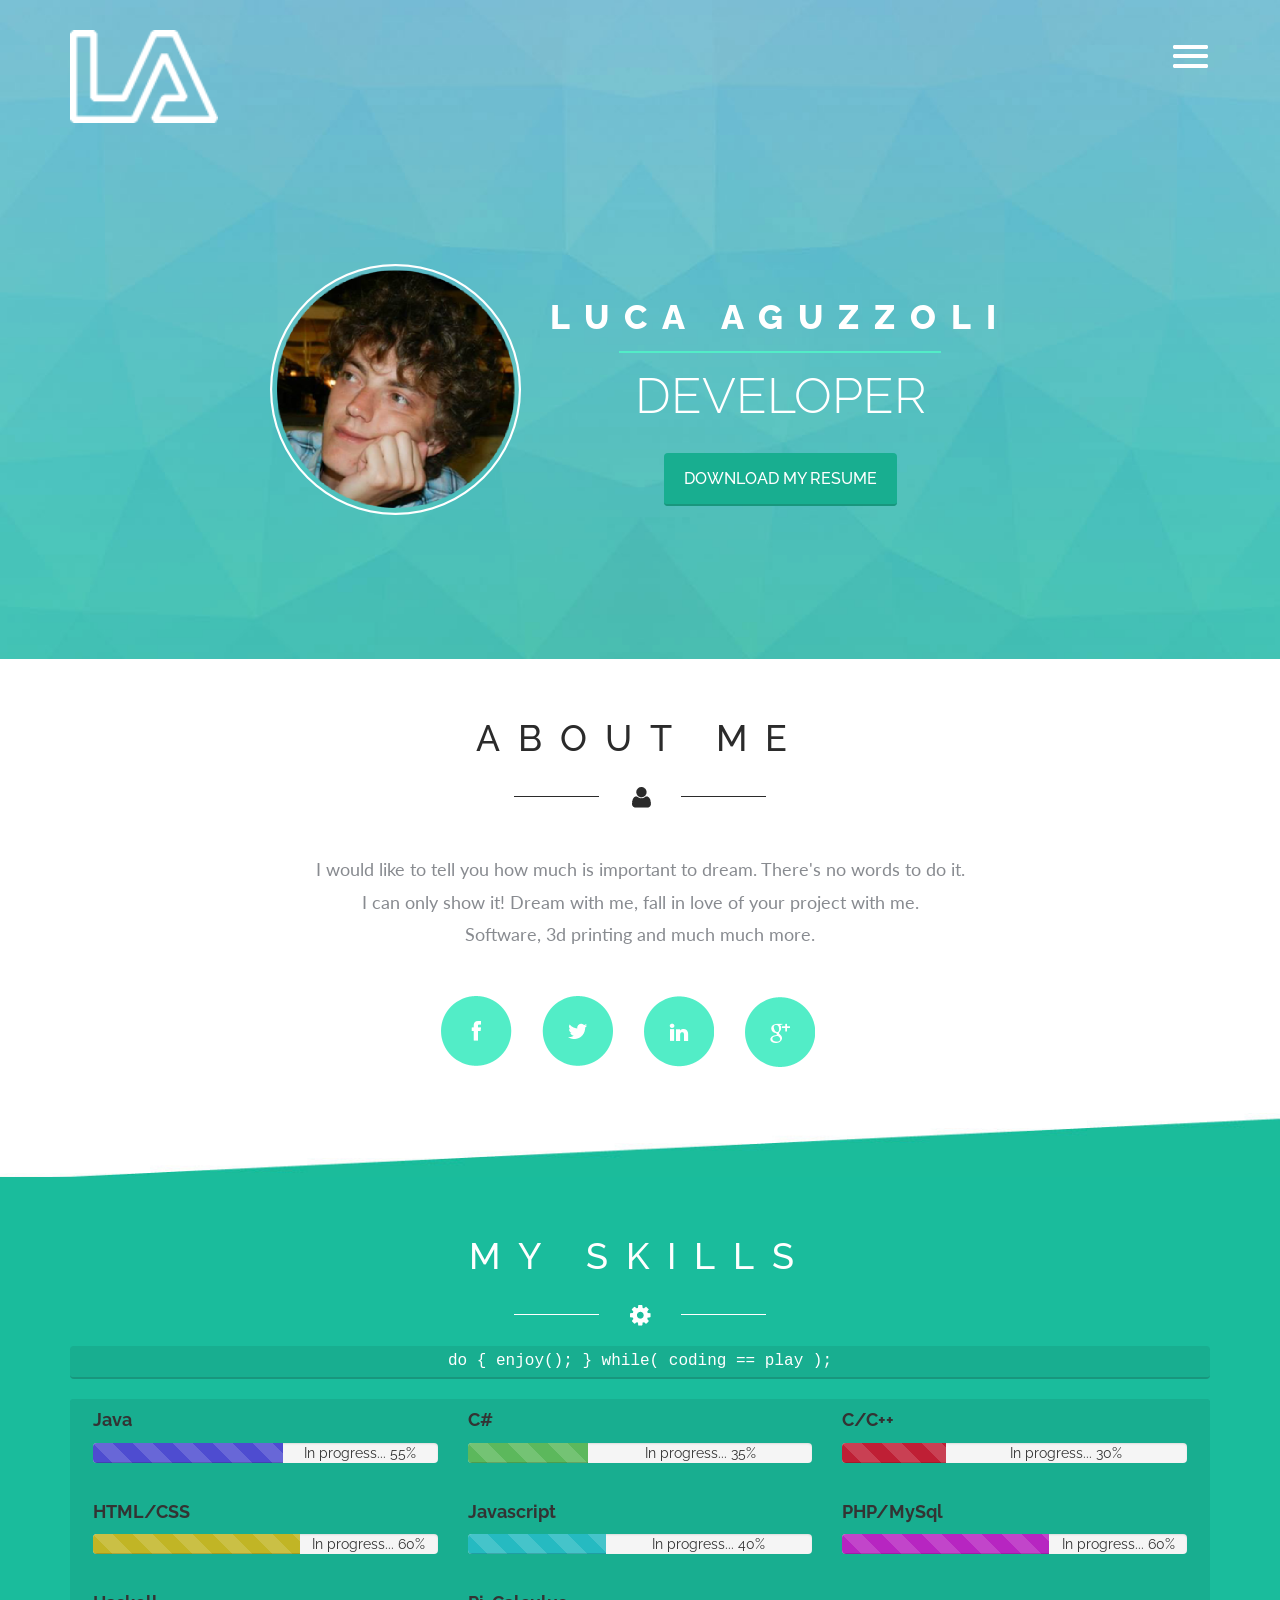
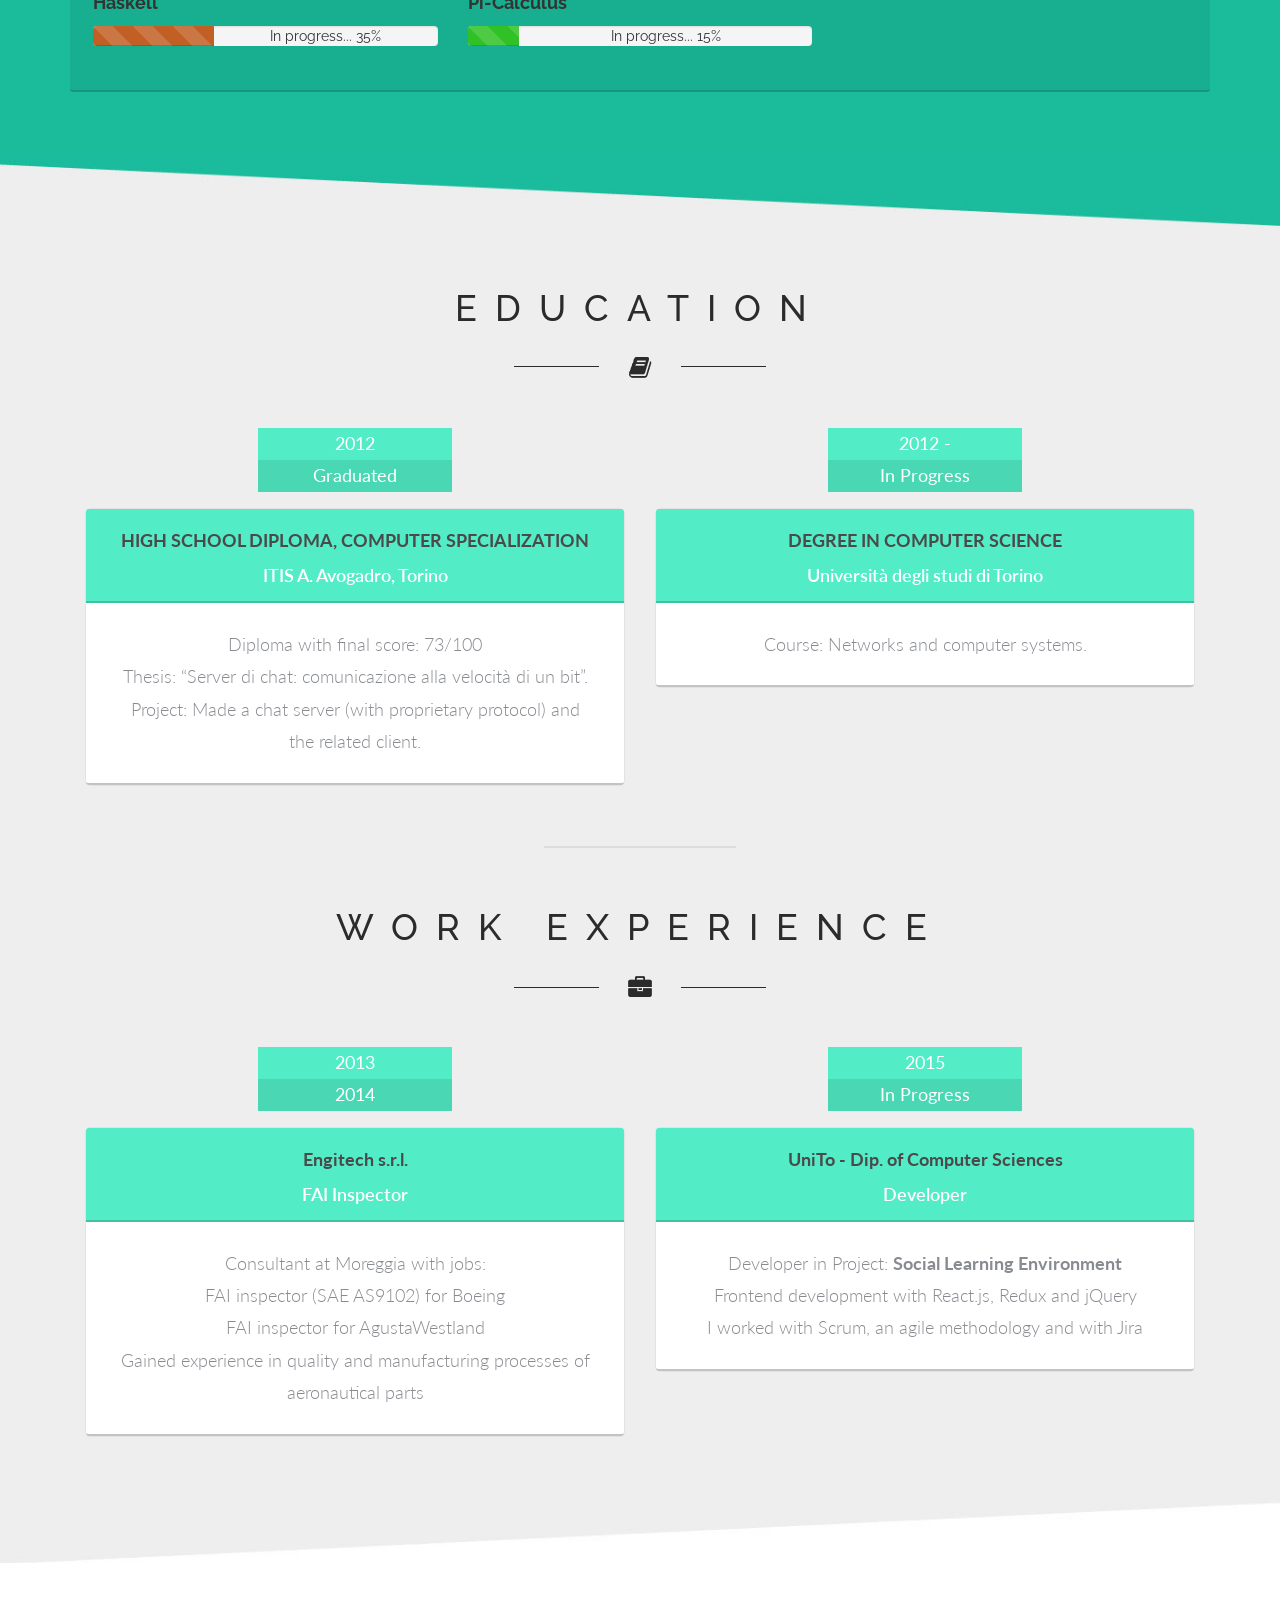
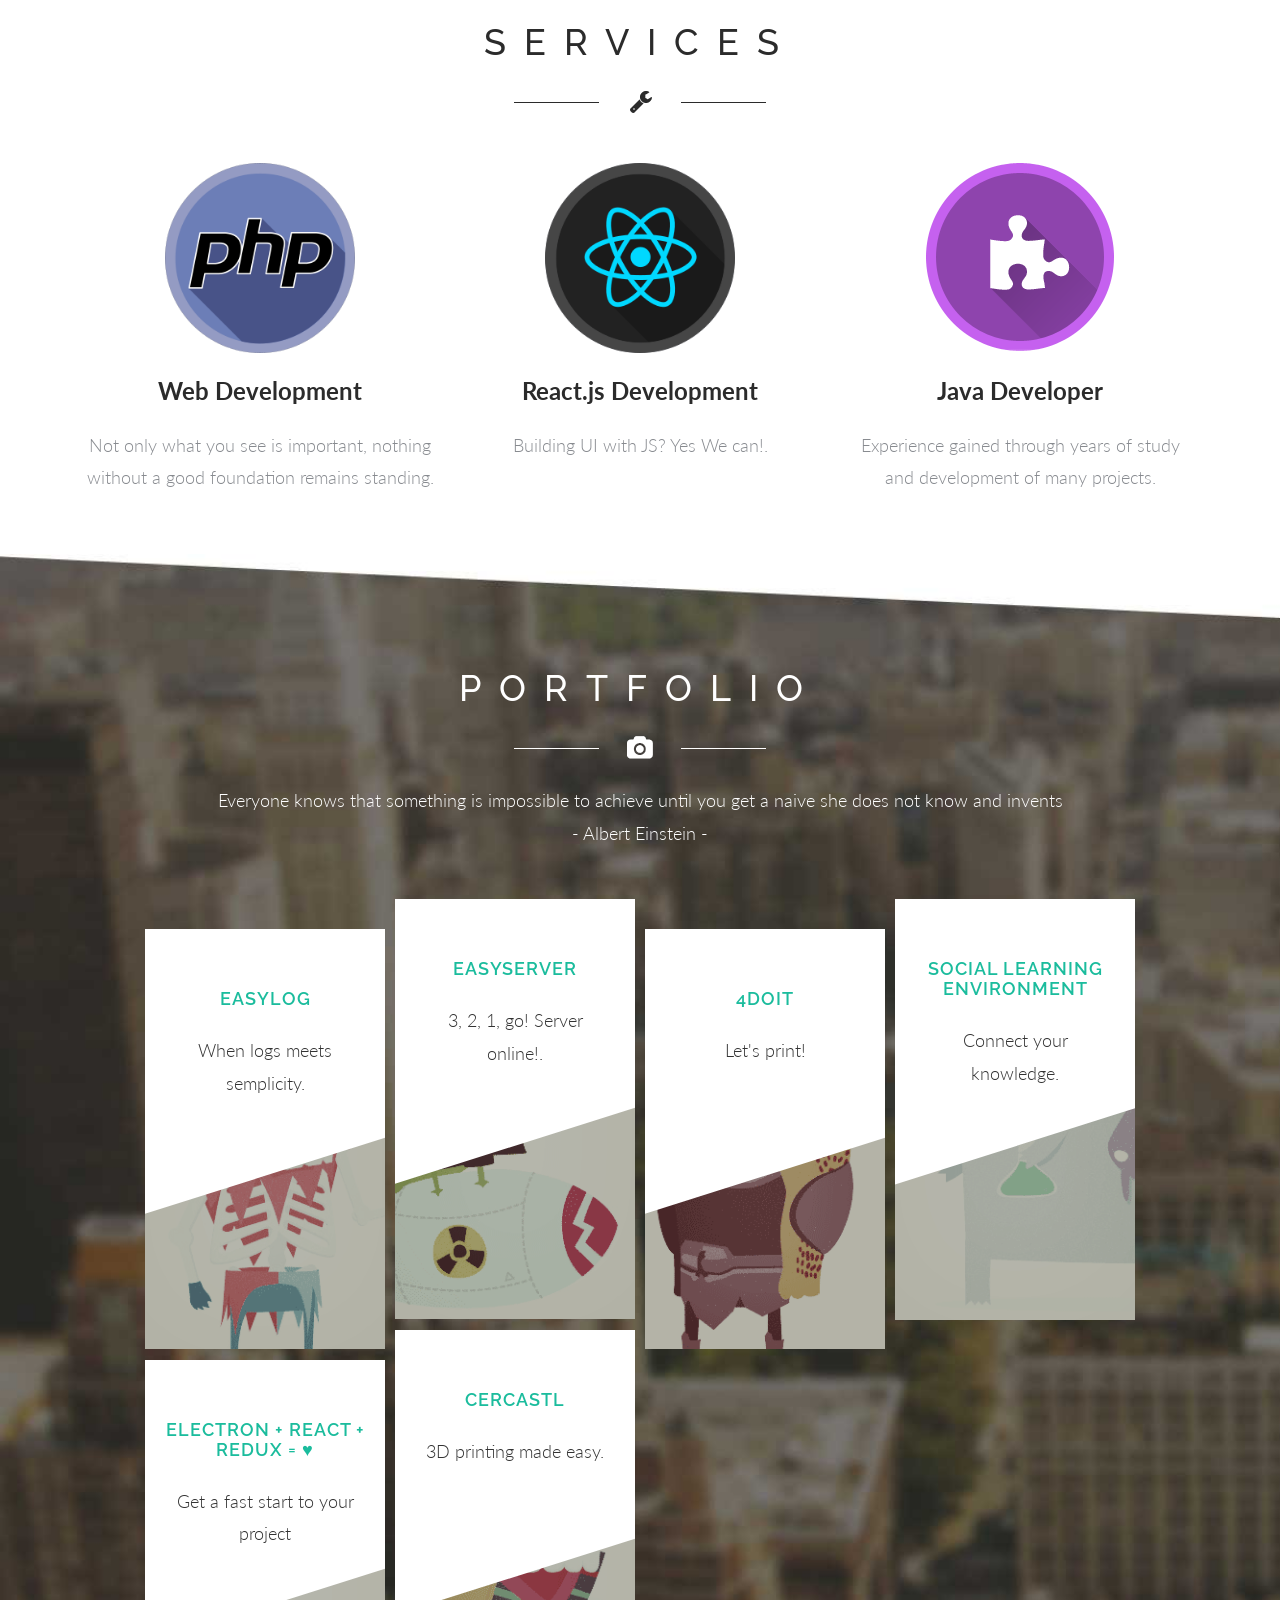
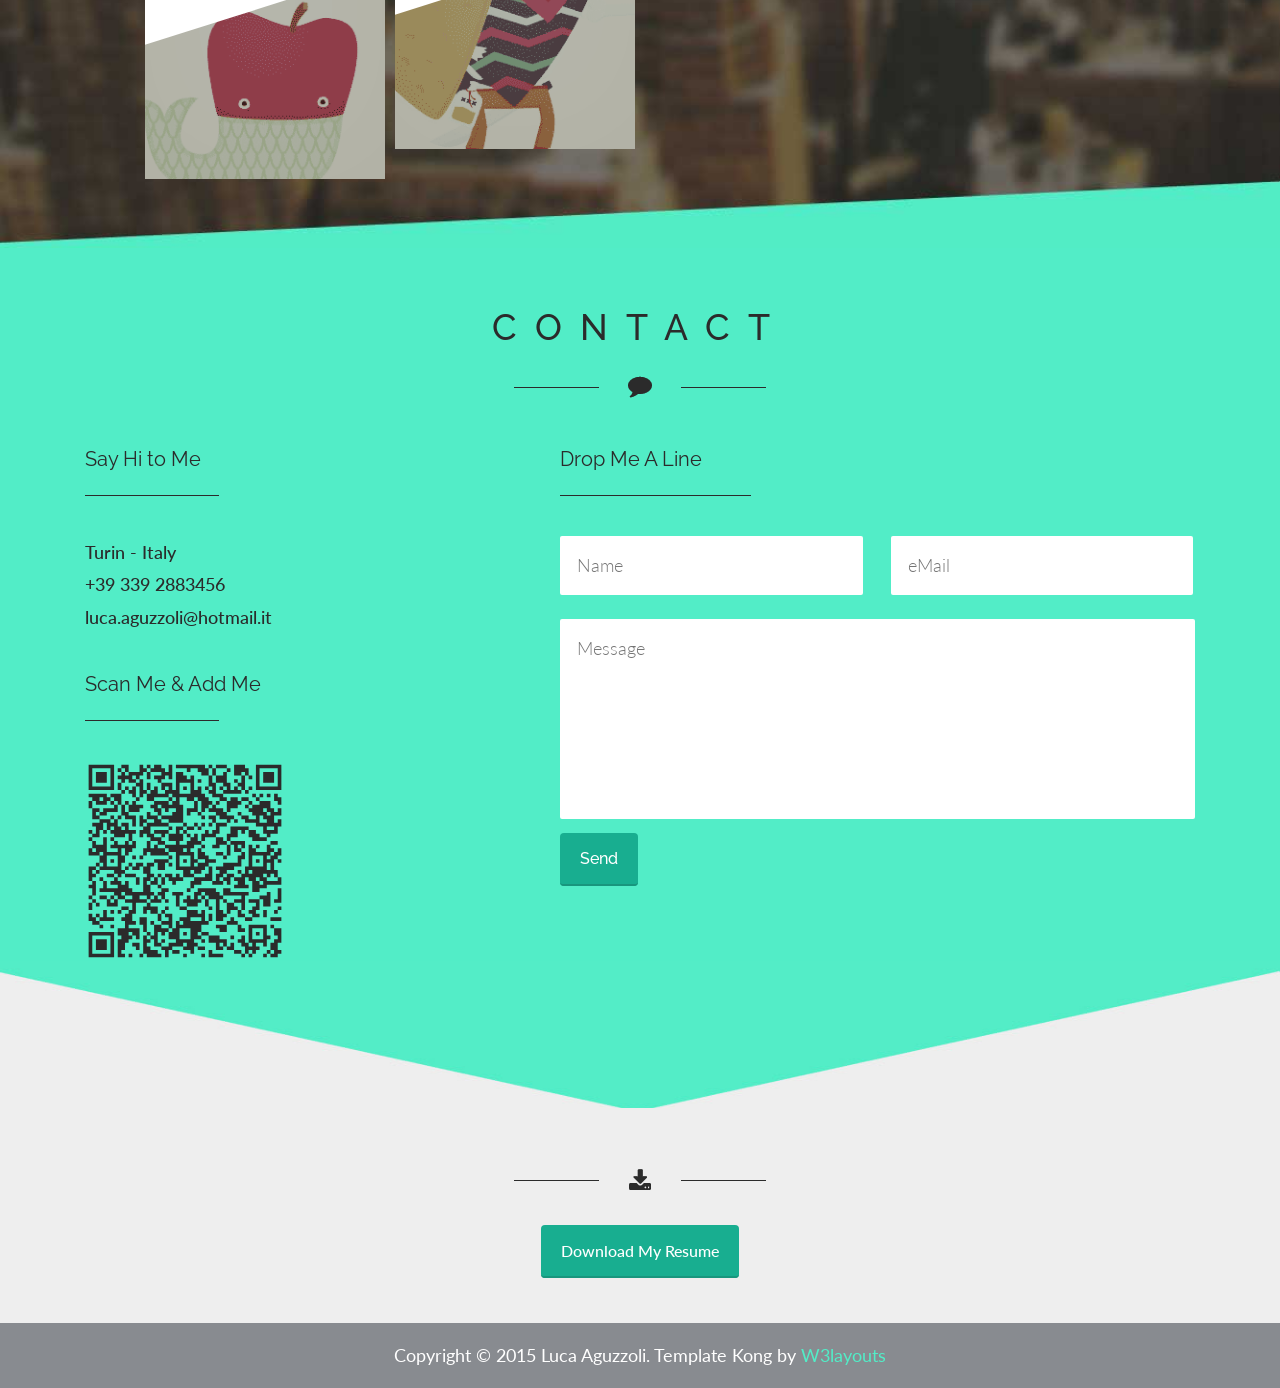
<file: index.html>
<!--
   Author: Aguzzoli Luca
   Author URL: aguzzoliluca.it
   Template Author: W3layouts
   Template Author URL: http://w3layouts.com
   License: Creative Commons Attribution 3.0 Unported
   License URL: http://creativecommons.org/licenses/by/3.0/
-->
<!DOCTYPE html>
<html>

<head>
   <title>Luca Aguzzoli :: IT Developer</title>
   <link rel="shortcut icon" type="image/x-icon" href="images/favicon.ico" />
   <!--fonts-->

   <link href="css/grid-portfolio.css" rel="stylesheet" type="text/css" media="all" />
   <!-- for-mobile-apps -->
   <meta name="viewport" content="width=device-width, initial-scale=1">
   <meta http-equiv="Content-Type" content="text/html; charset=utf-8" />
   <meta name="keywords" content="Luca Aguzzoli, Aguzzoli Luca, web develper,
              java developer, java, php, javascript, python, c#, IT, developer, information technology,
               curriculum" />
   <meta name="description" content="Official site of Luca Aguzzoli, Software Developer. Here you can find my curriculum!">
   <meta name="theme-color" content="#7CC0D5">
   <link href="css/bootstrap.min.css" rel="stylesheet" type="text/css" media="all" />
   <link href="css/style.min.css" rel="stylesheet" type="text/css" media="all" />
   <link href="css/liuk-style.css" rel="stylesheet" type="text/css" media="all" />
   <script type="application/x-javascript">
      addEventListener("load", function() {
         setTimeout(hideURLbar, 0);
      }, false);

      function hideURLbar() {
         window.scrollTo(0, 1);
      }
   </script>

</head>

<body>
   <!-- banner -->
   <div class="banner" id="home">
      <div class="container">
         <div class="top-header row">
            <!--top-nav---->
            <div class="logo">
               <a href="index.html">
                  <img src="images/logo.png" alt="logo" />
               </a>
            </div>
            <div class="top-nav">
               <div>
                  <a href="#" class="right_bt" id="activator">
                     <span></span>
                  </a>
               </div>
               <div class="box" id="box">
                  <div>
                     <div class="box_content_center">
                        <div>
                           <div class="menu_box_list">
                              <ul>
                                 <li>
                                    <a href="#home">
                                       <span>home</span>
                                    </a>
                                 </li>
                                 <li>
                                    <a href="#about">
                                       <span>about</span>
                                    </a>
                                 </li>
                                 <li>
                                    <a href="#services">
                                       <span>services</span>
                                    </a>
                                 </li>
                                 <li>
                                    <a href="#contact">
                                       <span>Contact</span>
                                    </a>
                                 </li>
                              </ul>
                              <div class="clearfix"></div>
                           </div>
                           <a class="boxclose" id="boxclose">
                              <span></span>
                           </a>
                        </div>
                     </div>
                  </div>
               </div>
            </div>
            <!---start-click-drop-down-menu----->
            <!----start-dropdown--->

            <!---//End-click-drop-down-menu----->
            <div class="clearfix"></div>
         </div>
         <div class="banner-info">
            <div class="banner-left">
               <img src="[data-uri]"
                  alt="profile image" />
            </div>
            <div class="banner-right">
               <h1>LUCA AGUZZOLI</h1>
               <div class="border"></div>
               <h2>DEVELOPER</h2>
               <a class="liuk-button" href="luca-aguzzoli-cv.pdf">DOWNLOAD MY RESUME</a>
            </div>
            <div class="clearfix"></div>
         </div>
      </div>
   </div>
   <!--/header-banner-->
   <!--about-->
   <div class="about text-center" id="about">
      <div class="container">
         <h3>ABOUT ME</h3>
         <div class="strip text-center">
            <img src="images/about.png" alt=" " />
         </div>
         <p>I would like to tell you how much is important to dream. There's no words to do it.
            <br> I can only show it! Dream with me, fall in love of your project with me.
            <br> Software, 3d printing and much much more.
         </p>
         <ul>
            <li>
               <a class="fb" href="https://www.facebook.com/luka.agu" target="_blank"></a>
            </li>
            <li>
               <a class="twit" href="https://twitter.com/luca_agu" target="_blank"></a>
            </li>
            <li>
               <a class="in" href="https://www.linkedin.com/in/lucaaguzzoli" target="_blank"></a>
            </li>
            <li>
               <a class="goog" href="https://plus.google.com/+lucaaguzzoli92/" target="_blank"></a>
            </li>
         </ul>
      </div>
   </div>
   <!--//about-->
   <div class="about-back"></div>
   <!--my skill-->
   <div class="my-skills text-center">
      <div class="container">
         <h3>MY SKILLS</h3>
         <div class="strip text-center">
            <img src="images/skill.png" alt=" " />
         </div>
         <p class="code-area">do { enjoy(); } while( coding == play );</p>
         <div class="skill-container">
            <div class="etched-progress-bar col-md-4">
               <p class="progress-bar-title">Java</p>
               <div class="progress">
                  <div class="progress-bar progress-bar-striped active" role="progressbar" aria-valuenow="25" aria-valuemin="0" aria-valuemax="100" style="width: 55%; background-color: #4E4CD0"></div>
                  In progress... 55%
               </div>
            </div>
            <div class="etched-progress-bar col-md-4">
               <p class="progress-bar-title">C#</p>
               <div class="progress">
                  <div class="progress-bar progress-bar-striped active" role="progressbar" aria-valuenow="100" aria-valuemin="0" aria-valuemax="35" style="width: 35%; background-color: #5cb85c"></div>
                  In progress... 35%
               </div>
            </div>
            <div class="etched-progress-bar col-md-4">
               <p class="progress-bar-title">C/C++</p>
               <div class="progress">
                  <div class="progress-bar progress-bar-striped active" role="progressbar" aria-valuenow="25" aria-valuemin="0" aria-valuemax="100" style="width: 30%; background-color: #BF1F35"></div>
                  In progress... 30%
               </div>
            </div>
            <div class="etched-progress-bar col-md-4">
               <p class="progress-bar-title">HTML/CSS</p>
               <div class="progress">
                  <div class="progress-bar progress-bar-striped active" role="progressbar" aria-valuenow="25" aria-valuemin="0" aria-valuemax="100" style="width: 60%; background-color: #C1B525"></div>
                  In progress... 60%
               </div>
            </div>
            <div class="etched-progress-bar col-md-4">
               <p class="progress-bar-title">Javascript</p>
               <div class="progress">
                  <div class="progress-bar progress-bar-striped active" role="progressbar" aria-valuenow="25" aria-valuemin="0" aria-valuemax="100" style="width: 40%; background-color: #25BAC1"></div>
                  In progress... 40%
               </div>
            </div>
            <div class="etched-progress-bar col-md-4">
               <p class="progress-bar-title">PHP/MySql</p>
               <div class="progress">
                  <div class="progress-bar progress-bar-striped active" role="progressbar" aria-valuenow="25" aria-valuemin="0" aria-valuemax="100" style="width: 60%; background-color: #B725C1"></div>
                  In progress... 60%
               </div>
            </div>
            <div class="etched-progress-bar col-md-4">
               <p class="progress-bar-title">Haskell</p>
               <div class="progress">
                  <div class="progress-bar progress-bar-striped active" role="progressbar" aria-valuenow="25" aria-valuemin="0" aria-valuemax="100" style="width: 35%; background-color: #C15F25"></div>
                  In progress... 35%
               </div>
            </div>
            <div class="etched-progress-bar col-md-4">
               <p class="progress-bar-title">Pi-Calculus</p>
               <div class="progress">
                  <div class="progress-bar progress-bar-striped active" role="progressbar" aria-valuenow="100" aria-valuemin="0" aria-valuemax="15" style="width: 15%; background-color: #2FC125"></div>
                  In progress... 15%
               </div>
            </div>
            <div class="clearfix"></div>
         </div>
      </div>
   </div>
   <!--//my skill-->
   <div class="my-skill-back"></div>
   <!--education-->
   <div class="education text-center">
      <div class="container">
         <div class="edu-info">
            <h3>EDUCATION</h3>
         </div>
         <div class="strip text-center">
            <img src="images/edu.png" alt=" " />
         </div>
         <div class="edu-grids">
            <div class="col-md-6 edu-grid">
               <p>2012</p>
               <span>Graduated</span>
               <div class="edu-border">
                  <div class="edu-grid-master liuk-card-title">
                     <h3>HIGH SCHOOL DIPLOMA, COMPUTER SPECIALIZATION</h3>
                     <h4>ITIS A. Avogadro, Torino</h4>
                  </div>
                  <div class="edu-grid-info liuk-card-content">
                     <h5>
                           Diploma with final score: 73/100
                           <br>
                           Thesis: “Server di chat: comunicazione alla velocità di un bit”.
                           <br>
                           Project: Made a chat server (with proprietary protocol) and the related client.
                        </h5>
                  </div>
               </div>
            </div>
            <div class="col-md-6 edu-grid">
               <p>2012 -
               </p>
               <span>In Progress</span>
               <div class="edu-border">
                  <div class="edu-grid-master liuk-card-title">
                     <h3>DEGREE IN COMPUTER SCIENCE</h3>
                     <h4>Università degli studi di Torino</h4>
                  </div>
                  <div class="edu-grid-info liuk-card-content">
                     <h5>
                           Course: Networks and computer systems.
                           <br>
                        </h5>
                  </div>
               </div>
            </div>
         </div>
      </div>

   </div>
   <!--//education-->
   <div class="strip-border">
      <p></p>
   </div>
   <!--work-->
   <div class="work-experience text-center">

      <div class="container">
         <div class="work-info">
            <h3>WORK EXPERIENCE</h3>
         </div>
         <div class="strip text-center">
            <img src="images/work.png" alt=" " />
         </div>
         <div class="edu-grids">
            <div class="col-md-6 edu-grid">
               <p>2013</p>
               <span>2014</span>
               <div class="edu-border">
                  <div class="edu-grid-master liuk-card-title">
                     <h3>Engitech s.r.l.</h3>
                     <h4>FAI Inspector</h4>
                  </div>
                  <div class="edu-grid-info liuk-card-content">
                     <h5>Consultant at Moreggia with jobs:</h5>
                     <h5>FAI inspector (SAE AS9102) for Boeing</h5>
                     <h5>FAI inspector for AgustaWestland</h5>
                     <h5>Gained experience in quality and manufacturing processes of aeronautical parts</h5>
                  </div>
               </div>
            </div>
            <div class="col-md-6 edu-grid">
               <p>2015</p>
               <span>In Progress</span>
               <div class="edu-border">
                  <div class="edu-grid-master liuk-card-title">
                     <h3>UniTo - Dip. of Computer Sciences</h3>
                     <h4>Developer</h4>
                  </div>
                  <div class="edu-grid-info liuk-card-content">
                     <h5>Developer in Project:
                           <b>Social Learning Environment</b>
                        </h5>
                     <h5>Frontend development with React.js, Redux and jQuery</h5>
                     <h5>I worked with Scrum, an agile methodology and with Jira</h5>
                  </div>
               </div>
            </div>
         </div>
      </div>
   </div>
   <!--//work-->
   <div class="services-back"></div>

   <!--services-->
   <div class="services text-center" id="services">
      <div class="container">
         <div class="ser-info">
            <h3>SERVICES</h3>
         </div>
         <div class="strip text-center">
            <img src="images/ser.png" alt=" " />
         </div>
         <div class="ser-grids">
            <div class="col-md-4 ser-grid">
               <div class="ser-imagea"></div>
               <h3>Web Development</h3>
               <p>Not only what you see is important, nothing without a good foundation remains standing.</p>
            </div>
            <div class="col-md-4 ser-grid">
               <div class="ser-imagec"></div>
               <h3>React.js Development</h3>
               <p>Building UI with JS? Yes We can!.</p>
            </div>
            <div class="col-md-4 ser-grid">
               <div class="ser-imaged"></div>
               <h3>Java Developer</h3>
               <p>Experience gained through years of study and development of many projects.</p>
            </div>
            <div class="clearfix"></div>
         </div>
      </div>
   </div>
   <!--//services-->
   <div class="gallery-section text-center" id="portfolio">
      <div class="container">
         <h3>PORTFOLIO</h3>
         <div class="strip text-center">
            <img src="images/port.png" alt=" " />
         </div>
         <p>Everyone knows that something is impossible to achieve until you get a naive she does not know and invents
            <br> - Albert Einstein -
         </p>
         <div class="portfolio-grid">
            <div id="portfolio-grid" class=" grid">
               <a href="https://github.com/punch92/EasyLog" data-path-hover="m 180,35 -180,0 L 0,0 180,0 z">
                  <figure>
                     <img src="images/1.png" />
                     <svg viewBox="0 0 180 320" preserveAspectRatio="none">
                        <path d="M 180,160 0,218 0,0 180,0 z" />
                     </svg>
                     <figcaption>
                        <h2>EasyLog</h2>
                        <p>When logs meets semplicity.</p>
                        <button>VIEW</button>
                     </figcaption>
                  </figure>
               </a>
               <a href="https://github.com/punch92/EasyServer" data-path-hover="m 180,35 -180,0 L 0,0 180,0 z">
                  <figure>
                     <img src="images/3.png" />
                     <svg viewBox="0 0 180 320" preserveAspectRatio="none">
                        <path d="M 180,160 0,218 0,0 180,0 z" />
                     </svg>
                     <figcaption>
                        <h2>EasyServer</h2>
                        <p>3, 2, 1, go! Server online!.</p>
                        <button>VIEW</button>
                     </figcaption>
                  </figure>
               </a>
               <a href="http://4doit.it" data-path-hover="m 180,35 -180,0 L 0,0 180,0 z">
                  <figure>
                     <img src="images/5.png" />
                     <svg viewBox="0 0 180 320" preserveAspectRatio="none">
                        <path d="M 180,160 0,218 0,0 180,0 z" />
                     </svg>
                     <figcaption>
                        <h2>4doit</h2>
                        <p>Let's print!</p>
                        <button>VIEW</button>
                     </figcaption>
                  </figure>
               </a>
               <a href="http://sle.di.unito.it/" data-path-hover="m 180,55 -180,0 L 0,0 180,0 z">
                  <figure>
                     <img src="images/7.png" />
                     <svg viewBox="0 0 180 320" preserveAspectRatio="none">
                        <path d="M 180,160 0,218 0,0 180,0 z" />
                     </svg>
                     <figcaption>
                        <h2>Social Learning Environment</h2>
                        <p>Connect your knowledge.</p>
                        <button>VIEW</button>
                     </figcaption>
                  </figure>
               </a>
               <a href="https://github.com/punch92/ElectronReactRedux-Boilerplate" data-path-hover="m 180,55 -180,0 L 0,0 180,0 z">
                  <figure>
                     <img src="images/2.png" />
                     <svg viewBox="0 0 180 320" preserveAspectRatio="none">
                        <path d="M 180,160 0,218 0,0 180,0 z" />
                     </svg>
                     <figcaption>
                        <h2>Electron + React + Redux = &hearts;</h2>
                        <p>Get a fast start to your project</p>
                        <button>VIEW</button>
                     </figcaption>
                  </figure>
               </a>
               <a href="https://github.com/punch92/CercaStl/" data-path-hover="m 180,55 -180,0 L 0,0 180,0 z">
                  <figure>
                     <img src="images/4.png" />
                     <svg viewBox="0 0 180 320" preserveAspectRatio="none">
                        <path d="M 180,160 0,218 0,0 180,0 z" />
                     </svg>
                     <figcaption>
                        <h2>CercaStl</h2>
                        <p>3D printing made easy.</p>
                        <button>VIEW</button>
                     </figcaption>
                  </figure>
               </a>
            </div>
         </div>
      </div>
   </div>
   <!--contact-->
   <div class="contact" id="contact">
      <div class="container">
         <div class="contact-info text-center">
            <h3>CONTACT</h3>
            <div class="strip text-center">
               <img src="images/con1.png" alt=" " />
            </div>
         </div>
         <div class="contact-grids">
            <div class="col-md-5 contact-left">
               <h3>Say Hi to Me</h3>
               <div class="stripb"></div>
               <ul>
                  <li>Turin - Italy</li>
                  <li>+39 339 2883456</li>
                  <li>
                     <a href="mailto:luca.aguzzoli@hotmail.it">luca.aguzzoli@hotmail.it</a>
                  </li>
               </ul>
               <br>
               <br>
               <h3>Scan Me &amp; Add Me</h3>
               <div class="stripb"></div>
               <img src="images/qrcode.svg" class="qrcode" alt="qrcode" />
            </div>
            <div class="col-md-7 contact-right">
               <h3>Drop Me A Line</h3>
               <div class="stripb"></div>
               <div id="contact-me">
                  <input type="text" id="form_name" placeholder="Name">
                  <input type="text" id="form_email" placeholder="eMail">
                  <textarea id="form_message" placeholder="Message"></textarea>
                  <a href="javascript:void(0)" class="liuk-button" onclick="mailer()">Send</a>
               </div>
            </div>
            <div class="clearfix"></div>
         </div>
      </div>
   </div>
   <!--//contact-->
   <div class="footer-top"></div>
   <!--resume-->
   <div class="resume text-center">
      <div class="container">
         <div class="strip text-center">
            <img src="images/down.png" alt=" " />
         </div>
         <div class="down">
            <a class="liuk-button" href="luca-aguzzoli-cv.pdf">Download My Resume</a>
         </div>
      </div>
   </div>
   <!--//resume-->

   <!--footer-->
   <div class="footer">
      <div class="container">
         <p>Copyright &copy; 2015 Luca Aguzzoli. Template Kong by
            <a href="http://w3layouts.com/">
                  W3layouts</a>
         </p>
      </div>
   </div>
   <!--//footer-->
   <link href='http://fonts.googleapis.com/css?family=Raleway:400,100,200,300,500,600,700,800,900' rel='stylesheet' type='text/css'>
   <link href='http://fonts.googleapis.com/css?family=Lato:100,300,400,700,900,100italic,300italic,400italic,700italic,900italic' rel='stylesheet' type='text/css'>
   <!--//fonts-->
   <script type="text/javascript" src="js/jquery.min.js"></script>
   <script type="text/javascript" src="js/move-top.js"></script>
   <script type="text/javascript" src="js/easing.min.js"></script>
   <script type="text/javascript" src="js/mailer.js"></script>
   <script type="text/javascript" src="js/snap.svg-min.js"></script>
   <script type="text/javascript">
      var $ = jQuery.noConflict();
      $(function() {
         $('#activator').click(function() {
            $('#box').animate({
               'top': '0px'
            }, 500);
         });
         $('#boxclose').click(function() {
            $('#box').animate({
               'top': '-1000px'
            }, 500);
         });
      });
      $(document).ready(function() {
         //Hide (Collapse) the toggle containers on load
         $(".toggle_container").hide();
         //Switch the "Open" and "Close" state per click then slide up/down (depending on open/close state)
         $(".trigger").click(function() {
            $(this).toggleClass("active").next().slideToggle("slow");
            return false; //Prevent the browser jump to the link anchor
         });
         var defaults = {
            containerID: 'toTop', // fading element id
            containerHoverID: 'toTopHover', // fading element hover id
            scrollSpeed: 1200,
            easingType: 'linear'
         };

         $().UItoTop({
            easingType: 'easeOutQuart'
         });

         function init() {
            var speed = 250,
               easing = mina.easeinout;

            [].slice.call($('#portfolio-grid > a')).forEach(function(el) {
               var s = Snap(el.querySelector('svg')),
                  path = s.select('path'),
                  pathConfig = {
                     from: path.attr('d'),
                     to: el.getAttribute('data-path-hover')
                  };

               el.addEventListener('mouseenter', function() {
                  path.animate({
                     'path': pathConfig.to
                  }, speed, easing);
               });

               el.addEventListener('mouseleave', function() {
                  path.animate({
                     'path': pathConfig.from
                  }, speed, easing);
               });
            });
         }

         init();
      });
   </script>
   <!-- //here ends scrolling icon -->
</body>

</html>
</file>
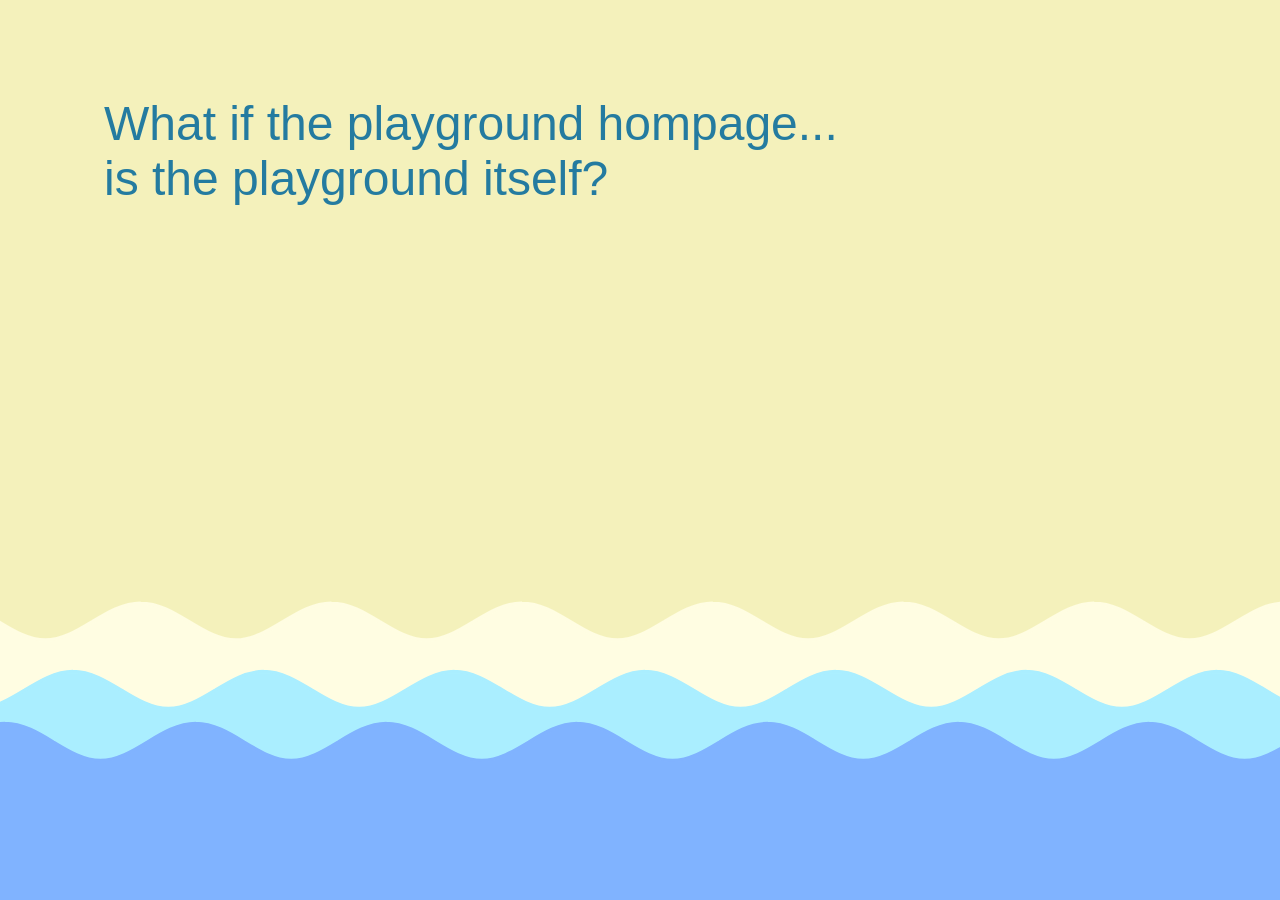
<file: playground/index.html>
<html>

<head>
   <title>Playground | Luca Aguzzoli</title>
   <link rel="stylesheet" href="style/playground.css">
</head>

<body>
   <div class="playground-title">
      <span>What if the playground hompage...
         </span>
      <span>is the playground itself?</span>
   </div>
   <!--<svg id="waves" preserveAspectRatio="none" width="1750" height="300" viewBox="0 0 2500 877.0542" xmlns="http://www.w3.org/2000/svg">
      <g id="layer1" transform="translate(194.44928, 500)">
         <path id="wave1" d="m -1130.163,312.88392 c 29.6679,-26.97341 59.3357,-53.94688 93.1571,-53.94688 l -0.086,9.2e-4 c 33.8213,0 63.48908,26.97347 93.15696,53.94689 l -0.0175,-0.0131 c 29.66782,26.97347 59.33555,53.94695 93.15693,53.94695 l -0.0856,-9.3e-4 c 33.82129,0 63.48913,-26.97347 93.15696,-53.94694 l -0.006,0.005 c 29.6678,-26.97342 59.33565,-53.94688 93.15695,-53.94688 l -0.0856,9.2e-4 c 33.82127,0 63.48912,26.97347 93.15695,53.94688 l -0.004,-0.004 c 29.66782,26.97347 59.33558,53.94694 93.15698,53.94694 l -0.086,-9.2e-4 c 33.8213,0 63.4891,-26.97348 93.157,-53.94694 l -0.01,0.005 c 29.6678,-26.97341 59.3356,-53.94688 93.15689,-53.94688 l -0.086,9.3e-4 c 33.8213,0 63.4892,26.97346 93.1569,53.94687 l -0.018,-0.0131 c 29.6678,26.97346 59.33569,53.94694 93.15689,53.94694 l -0.086,-9.2e-4 c 33.821397,0 63.489097,-26.97348 93.156897,-53.94695 l -0.01,0.005 c 29.6678,-26.97341 59.3358,-53.94688 93.1569,-53.94688 l -0.085,9.1e-4 c 33.821103,0 63.489003,26.97347 93.156803,53.94688 l -0.011,0.0116 c 29.6677,26.97347 59.3356,53.94695 93.1568,53.94695 l -0.086,-9.1e-4 c 33.82134,0 63.48924,-26.97348 93.15704,-53.94695 l -0.01,0.005 c 29.668,-26.97341 59.3357,-53.94688 93.1569,-53.94688 l -0.085,9.2e-4 c 33.8213,0 63.4891,26.97347 93.1569,53.94689 l -0.017,-0.0131 c 29.6677,26.97347 59.3356,53.94695 93.1569,53.94695 l -0.086,-9.3e-4 c 33.8214,0 63.4893,-26.97347 93.1571,-53.94694 l -0.01,0.005 c 29.6679,-26.97342 59.3357,-53.94688 93.1571,-53.94688 l -0.086,9.2e-4 c 33.8213,0 63.489,26.97347 93.157,53.94688 l 0,-0.004 c 29.6676,26.97347 59.3356,53.94694 93.15685,53.94694 l -0.086,-9.2e-4 c 33.8212,0 63.4891,-26.97348 93.1571,-53.94694 l -0.01,0.005 c 29.6678,-26.97341 59.3357,-53.94688 93.1571,-53.94688 l -0.086,9.3e-4 c 33.8212,0 63.4891,26.97346 93.1568,53.94687 l -0.018,-0.0131 c 29.6677,26.97346 59.3357,53.94694 93.157,53.94694 l -0.086,-9.2e-4 c 33.8215,0 63.4893,-26.97348 93.1571,-53.94695 l -0.01,0.005 c 29.668,-26.97341 59.3356,-53.94688 93.1571,-53.94688 l -0.086,9.1e-4 c 33.8213,0 63.4891,26.97347 93.1571,53.94688 l 0.046,0.0116 c 29.6677,26.97347 59.3355,53.94695 93.157,53.94695 l -0.086,-9.1e-4 c 33.8214,0 63.4892,-26.97348 93.1571,-53.94695 l -0.01,0.005 c 29.6679,-26.97341 59.3359,-53.94688 93.157,-53.94688 l -0.086,9.2e-4 c 33.8214,0 63.4893,26.97347 93.1573,53.94689 l -0.018,-0.0131 c 29.6679,26.97347 59.3358,53.94695 93.1572,53.94695 l -0.086,-9.3e-4 c 33.8213,0 63.4892,-26.97347 93.157,-53.94694 l -0.01,0.005 c 29.6679,-26.97342 59.3357,-53.94688 93.157,-53.94688 l -0.086,9.2e-4 c 33.8213,0 63.4893,26.97347 93.1571,53.94688 l 0,-0.004 c 29.6679,26.97347 59.3357,53.94694 93.157,53.94694 l -0.086,-9.2e-4 c 33.8211,0 63.4889,-26.97348 93.1569,-53.94694 l -0.01,0.005 c 29.6678,-26.97341 59.3356,-53.94688 93.1571,-53.94688 l -0.086,9.3e-4 c 33.8213,0 63.4891,26.97346 93.1571,53.94687 l -0.018,-0.0131 c 29.6678,26.97346 59.3355,53.94694 93.1566,53.94694 l -0.085,-9.2e-4 c 33.8214,0 63.4893,-26.97348 93.1568,-53.94695 l -0.01,0.005 c 29.6681,-26.97341 59.3361,-53.94688 93.157,-53.94688 l -0.086,9.1e-4 c 33.8213,0 63.4891,26.97347 93.157,53.94688 l -0.01,0.0116 c 29.6675,26.97347 59.3355,53.94695 93.1567,53.94695 l -0.085,-9.1e-4 c 33.8211,0 63.4889,-26.97348 93.1567,-53.94695 l -0.01,0.005 c 29.6676,-26.97341 59.336,-53.94688 93.1572,-53.94688 l 0.4712,657.35916 -4563.9967,0.1617 z"
            style="fill:#aaeeff;fill-opacity:1;fill-rule:evenodd;stroke:#aaeeff;stroke-width:9.33389091;stroke-linecap:round;stroke-linejoin:miter;stroke-miterlimit:4;stroke-dasharray:none;stroke-opacity:1" id="path1363-3-6" />
         <path id="wave2" d="m -1262.3248,312.88392 c 29.6679,-26.97341 59.3357,-53.94688 93.157,-53.94688 l -0.086,9.2e-4 c 33.8214,0 63.4892,26.97347 93.157,53.94689 l -0.018,-0.0131 c 29.6679,26.97347 59.3356,53.94695 93.15697,53.94695 l -0.0856,-9.3e-4 c 33.82129,0 63.48913,-26.97347 93.15696,-53.94694 l -0.006,0.005 c 29.6678,-26.97342 59.33565,-53.94688 93.15695,-53.94688 l -0.0856,9.2e-4 c 33.82127,0 63.48912,26.97347 93.15695,53.94688 l -0.004,-0.004 c 29.66782,26.97347 59.33558,53.94694 93.15697,53.94694 l -0.086,-9.2e-4 c 33.8213,0 63.4891,-26.97348 93.157,-53.94694 l -0.01,0.005 c 29.6678,-26.97341 59.3356,-53.94688 93.1569,-53.94688 l -0.086,9.3e-4 c 33.8213,0 63.4892,26.97346 93.1569,53.94687 l -0.018,-0.0131 c 29.6678,26.97346 59.3357,53.94694 93.1569,53.94694 l -0.086,-9.2e-4 c 33.8214,0 63.4891,-26.97348 93.15686,-53.94695 l -0.01,0.005 c 29.6678,-26.97341 59.335804,-53.94688 93.156904,-53.94688 l -0.085,9.1e-4 c 33.8211,0 63.489,26.97347 93.1568,53.94688 l -0.011,0.0116 c 29.6677,26.97347 59.335596,53.94695 93.156796,53.94695 l -0.086,-9.1e-4 c 33.8213,0 63.4892,-26.97348 93.157,-53.94695 l -0.01,0.005 c 29.668,-26.97341 59.33574,-53.94688 93.15694,-53.94688 l -0.085,9.2e-4 c 33.8213,0 63.4891,26.97347 93.1569,53.94689 l -0.017,-0.0131 c 29.6677,26.97347 59.3356,53.94695 93.1569,53.94695 l -0.086,-9.3e-4 c 33.8214,0 63.4893,-26.97347 93.1571,-53.94694 l -0.01,0.005 c 29.6679,-26.97342 59.3357,-53.94688 93.1571,-53.94688 l -0.086,9.2e-4 c 33.8213,0 63.489,26.97347 93.157,53.94688 l 0,-0.004 c 29.6676,26.97347 59.3356,53.94694 93.1569,53.94694 l -0.086,-9.2e-4 c 33.8212,0 63.4891,-26.97348 93.1571,-53.94694 l -0.01,0.005 c 29.6678,-26.97341 59.3357,-53.94688 93.1571,-53.94688 l -0.086,9.3e-4 c 33.8212,0 63.4891,26.97346 93.1568,53.94687 l -0.018,-0.0131 c 29.6677,26.97346 59.3357,53.94694 93.157,53.94694 l -0.086,-9.2e-4 c 33.8215,0 63.4893,-26.97348 93.1571,-53.94695 l -0.01,0.005 c 29.668,-26.97341 59.3356,-53.94688 93.1571,-53.94688 l -0.086,9.1e-4 c 33.8213,0 63.4891,26.97347 93.1571,53.94688 l 0.046,0.0116 c 29.6677,26.97347 59.3355,53.94695 93.157,53.94695 l -0.086,-9.1e-4 c 33.8214,0 63.4892,-26.97348 93.1571,-53.94695 l -0.01,0.005 c 29.6679,-26.97341 59.3359,-53.94688 93.157,-53.94688 l -0.086,9.2e-4 c 33.8214,0 63.4893,26.97347 93.1573,53.94689 l -0.018,-0.0131 c 29.6679,26.97347 59.3358,53.94695 93.1572,53.94695 l -0.086,-9.3e-4 c 33.8213,0 63.4892,-26.97347 93.157,-53.94694 l -0.01,0.005 c 29.6679,-26.97342 59.3357,-53.94688 93.157,-53.94688 l -0.086,9.2e-4 c 33.8213,0 63.4893,26.97347 93.1571,53.94688 l 0,-0.004 c 29.6679,26.97347 59.3357,53.94694 93.157,53.94694 l -0.086,-9.2e-4 c 33.8211,0 63.4889,-26.97348 93.1569,-53.94694 l -0.01,0.005 c 29.6678,-26.97341 59.3356,-53.94688 93.1571,-53.94688 l -0.086,9.3e-4 c 33.8213,0 63.4891,26.97346 93.1571,53.94687 l -0.018,-0.0131 c 29.6678,26.97346 59.3355,53.94694 93.1566,53.94694 l -0.085,-9.2e-4 c 33.8214,0 63.4893,-26.97348 93.1568,-53.94695 l -0.01,0.005 c 29.6681,-26.97341 59.3361,-53.94688 93.157,-53.94688 l -0.086,9.1e-4 c 33.8213,0 63.4891,26.97347 93.157,53.94688 l -0.01,0.0116 c 29.6675,26.97347 59.3355,53.94695 93.1567,53.94695 l -0.085,-9.1e-4 c 33.8211,0 63.4889,-26.97348 93.1567,-53.94695 l -0.01,0.005 c 29.6676,-26.97341 59.336,-53.94688 93.1572,-53.94688 l 0.4712,657.35915 -4563.9967,0.1617 z"
            style="fill:#80b3ff;fill-opacity:1;fill-rule:evenodd;stroke:#80b3ff;stroke-width:9.33389091;stroke-linecap:round;stroke-linejoin:miter;stroke-miterlimit:4;stroke-dasharray:none;stroke-opacity:1" id="path1363-3" />
         <path id="wave3" d="m -650.06426,314.63001 c 29.66789,-26.97341 59.33572,-53.94688 93.15703,-53.94688 l -0.0856,9.2e-4 c 33.82137,0 63.48912,26.97347 93.15699,53.94689 l -0.0175,-0.0131 c 29.66783,26.97347 59.33556,53.94694 93.15694,53.94694 l -0.0856,-9.3e-4 c 33.82129,0 63.48913,-26.97346 93.15696,-53.94693 l -0.006,0.005 c 29.66782,-26.97342 59.33567,-53.94688 93.15697,-53.94688 l -0.0856,9.2e-4 c 33.82127,0 63.48912,26.97347 93.15695,53.94688 l -0.004,-0.004 c 29.66782,26.97347 59.33558,53.94693 93.15695,53.94693 l -0.0856,-9.2e-4 c 33.82131,0 63.48915,-26.97347 93.15699,-53.94693 l -0.006,0.005 c 29.66784,-26.97341 59.33559,-53.94688 93.15695,-53.94688 l -0.0856,9.3e-4 c 33.8213,0 63.48914,26.97346 93.15685,53.94687 l -0.0177,-0.0131 c 29.66781,26.97346 59.33569,53.94693 93.15694,53.94693 l -0.0855,-9.2e-4 c 33.82139,0 63.48905,-26.97347 93.15692,-53.94694 l -0.006,0.005 c 29.66779,-26.97341 59.33573,-53.94688 93.15688,-53.94688 l -0.085,9.1e-4 c 33.8211,0 63.489,26.97347 93.1568,53.94688 l -0.011,0.0116 c 29.6677,26.97347 59.3356,53.94694 93.1568,53.94694 l -0.086,-9.1e-4 c 33.8213,0 63.4892,-26.97347 93.157,-53.94694 l -0.01,0.005 c 29.668,-26.97341 59.3357,-53.94688 93.1569,-53.94688 l -0.085,9.2e-4 c 33.8213,0 63.4891,26.97347 93.15694,53.94689 l -0.017,-0.0131 c 29.6677,26.97347 59.3356,53.94694 93.1569,53.94694 l -0.086,-9.3e-4 c 33.8214,0 63.4893,-26.97346 93.1571,-53.94693 l -0.01,0.005 c 29.6679,-26.97342 59.3357,-53.94688 93.1571,-53.94688 l -0.086,9.2e-4 c 33.8213,0 63.489,26.97347 93.157,53.94688 l 0,-0.004 c 29.6676,26.97347 59.3356,53.94693 93.1569,53.94693 l -0.086,-9.2e-4 c 33.8212,0 63.4891,-26.97347 93.1571,-53.94693 l -0.01,0.005 c 29.6678,-26.97341 59.3357,-53.94688 93.1571,-53.94688 l -0.086,9.3e-4 c 33.8212,0 63.4891,26.97346 93.1568,53.94687 l -0.018,-0.0131 c 29.6677,26.97346 59.3357,53.94693 93.157,53.94693 l -0.086,-9.2e-4 c 33.8215,0 63.4893,-26.97347 93.1571,-53.94694 l -0.01,0.005 c 29.668,-26.97341 59.3356,-53.94688 93.1571,-53.94688 l -0.086,9.1e-4 c 33.8213,0 63.4891,26.97347 93.1571,53.94688 l 0.046,0.0116 c 29.6677,26.97347 59.3355,53.94694 93.157,53.94694 l -0.086,-9.1e-4 c 33.8214,0 63.4892,-26.97347 93.1571,-53.94694 l -0.01,0.005 c 29.6679,-26.97341 59.3359,-53.94688 93.157,-53.94688 l -0.086,9.2e-4 c 33.8214,0 63.4893,26.97347 93.1573,53.94689 l -0.018,-0.0131 c 29.6679,26.97347 59.3358,53.94694 93.1572,53.94694 l -0.086,-9.3e-4 c 33.8213,0 63.4892,-26.97346 93.157,-53.94693 l -0.01,0.005 c 29.6679,-26.97342 59.3357,-53.94688 93.157,-53.94688 l -0.086,9.2e-4 c 33.8213,0 63.4893,26.97347 93.1571,53.94688 l 0,-0.004 c 29.6679,26.97347 59.3357,53.94693 93.157,53.94693 l -0.086,-9.2e-4 c 33.8211,0 63.4889,-26.97347 93.1569,-53.94693 l -0.01,0.005 c 29.6678,-26.97341 59.3356,-53.94688 93.1571,-53.94688 l -0.086,9.3e-4 c 33.8213,0 63.4891,26.97346 93.1571,53.94687 l -0.018,-0.0131 c 29.6678,26.97346 59.3355,53.94693 93.1566,53.94693 l -0.085,-9.2e-4 c 33.8214,0 63.4893,-26.97347 93.1568,-53.94694 l -0.01,0.005 c 29.6681,-26.97341 59.3361,-53.94688 93.157,-53.94688 l -0.086,9.1e-4 c 33.8213,0 63.4891,26.97347 93.157,53.94688 l -0.01,0.0116 c 29.6675,26.97347 59.3355,53.94694 93.1567,53.94694 l -0.085,-9.1e-4 c 33.8211,0 63.4889,-26.97347 93.1567,-53.94694 l -0.01,0.005 c 29.6676,-26.97341 59.336,-53.94688 93.1572,-53.94688 l 0.4667,657.35913 -4563.99677,0.16172 z"
            style="fill:#396cff;fill-opacity:1;fill-rule:evenodd;stroke:#396cff;stroke-width:9.33389091;stroke-linecap:round;stroke-linejoin:miter;stroke-miterlimit:4;stroke-dasharray:none;stroke-opacity:1" id="path1363" />
      </g>
   </svg>-->
   <svg id="waves" preserveAspectRatio="none" width="1750" height="300" viewBox="0 0 2500 877.0542" xmlns="http://www.w3.org/2000/svg">
      <g id="layer1" transform="translate(194.44928, 00)">
         <path id="wave0" style="fill:#514f24;fill-opacity:0.25806451;fill-rule:evenodd;stroke:none;stroke-width:9.33389091;stroke-linecap:round;stroke-linejoin:miter;stroke-miterlimit:4;stroke-dasharray:none;stroke-opacity:1" d="m -1130.163,312.88392 c 29.6679,-26.97341 59.3357,-53.94688 93.1571,-53.94688 l -0.086,9.2e-4 c 33.8213,0 63.48908,26.97347 93.15696,53.94689 l -0.0175,-0.0131 c 29.66782,26.97347 59.33555,53.94695 93.15693,53.94695 l -0.0856,-9.3e-4 c 33.82129,0 63.48913,-26.97347 93.15696,-53.94694 l -0.006,0.005 c 29.6678,-26.97342 59.33565,-53.94688 93.15695,-53.94688 l -0.0856,9.2e-4 c 33.82127,0 63.48912,26.97347 93.15695,53.94688 l -0.004,-0.004 c 29.66782,26.97347 59.33558,53.94694 93.15698,53.94694 l -0.086,-9.2e-4 c 33.8213,0 63.4891,-26.97348 93.157,-53.94694 l -0.01,0.005 c 29.6678,-26.97341 59.3356,-53.94688 93.15689,-53.94688 l -0.086,9.3e-4 c 33.8213,0 63.4892,26.97346 93.1569,53.94687 l -0.018,-0.0131 c 29.6678,26.97346 59.33569,53.94694 93.15689,53.94694 l -0.086,-9.2e-4 c 33.821397,0 63.489097,-26.97348 93.156897,-53.94695 l -0.01,0.005 c 29.6678,-26.97341 59.3358,-53.94688 93.1569,-53.94688 l -0.085,9.1e-4 c 33.821103,0 63.489003,26.97347 93.156803,53.94688 l -0.011,0.0116 c 29.6677,26.97347 59.3356,53.94695 93.1568,53.94695 l -0.086,-9.1e-4 c 33.82134,0 63.48924,-26.97348 93.15704,-53.94695 l -0.01,0.005 c 29.668,-26.97341 59.3357,-53.94688 93.1569,-53.94688 l -0.085,9.2e-4 c 33.8213,0 63.4891,26.97347 93.1569,53.94689 l -0.017,-0.0131 c 29.6677,26.97347 59.3356,53.94695 93.1569,53.94695 l -0.086,-9.3e-4 c 33.8214,0 63.4893,-26.97347 93.1571,-53.94694 l -0.01,0.005 c 29.6679,-26.97342 59.3357,-53.94688 93.1571,-53.94688 l -0.086,9.2e-4 c 33.8213,0 63.489,26.97347 93.157,53.94688 l 0,-0.004 c 29.6676,26.97347 59.3356,53.94694 93.15685,53.94694 l -0.086,-9.2e-4 c 33.8212,0 63.4891,-26.97348 93.1571,-53.94694 l -0.01,0.005 c 29.6678,-26.97341 59.3357,-53.94688 93.1571,-53.94688 l -0.086,9.3e-4 c 33.8212,0 63.4891,26.97346 93.1568,53.94687 l -0.018,-0.0131 c 29.6677,26.97346 59.3357,53.94694 93.157,53.94694 l -0.086,-9.2e-4 c 33.8215,0 63.4893,-26.97348 93.1571,-53.94695 l -0.01,0.005 c 29.668,-26.97341 59.3356,-53.94688 93.1571,-53.94688 l -0.086,9.1e-4 c 33.8213,0 63.4891,26.97347 93.1571,53.94688 l 0.046,0.0116 c 29.6677,26.97347 59.3355,53.94695 93.157,53.94695 l -0.086,-9.1e-4 c 33.8214,0 63.4892,-26.97348 93.1571,-53.94695 l -0.01,0.005 c 29.6679,-26.97341 59.3359,-53.94688 93.157,-53.94688 l -0.086,9.2e-4 c 33.8214,0 63.4893,26.97347 93.1573,53.94689 l -0.018,-0.0131 c 29.6679,26.97347 59.3358,53.94695 93.1572,53.94695 l -0.086,-9.3e-4 c 33.8213,0 63.4892,-26.97347 93.157,-53.94694 l -0.01,0.005 c 29.6679,-26.97342 59.3357,-53.94688 93.157,-53.94688 l -0.086,9.2e-4 c 33.8213,0 63.4893,26.97347 93.1571,53.94688 l 0,-0.004 c 29.6679,26.97347 59.3357,53.94694 93.157,53.94694 l -0.086,-9.2e-4 c 33.8211,0 63.4889,-26.97348 93.1569,-53.94694 l -0.01,0.005 c 29.6678,-26.97341 59.3356,-53.94688 93.1571,-53.94688 l -0.086,9.3e-4 c 33.8213,0 63.4891,26.97346 93.1571,53.94687 l -0.018,-0.0131 c 29.6678,26.97346 59.3355,53.94694 93.1566,53.94694 l -0.085,-9.2e-4 c 33.8214,0 63.4893,-26.97348 93.1568,-53.94695 l -0.01,0.005 c 29.6681,-26.97341 59.3361,-53.94688 93.157,-53.94688 l -0.086,9.1e-4 c 33.8213,0 63.4891,26.97347 93.157,53.94688 l -0.01,0.0116 c 29.6675,26.97347 59.3355,53.94695 93.1567,53.94695 l -0.085,-9.1e-4 c 33.8211,0 63.4889,-26.97348 93.1567,-53.94695 l -0.01,0.005 c 29.6676,-26.97341 59.336,-53.94688 93.1572,-53.94688 l 0.4712,657.35916 -4563.9967,0.1617 z"
         />
         <g id="shell">
           <path d="M 442.896 467.102 C 435.25 488.178 424.521 505.903 411.606 522.29 C 390.543 549.019 364.019 568.779 332.927 582.456 C 314.543 590.543 295.386 595.941 275.407 598.147 C 263.35 599.478 251.229 601.54 239.174 601.312 C 211.633 600.791 184.279 597.659 157.506 590.831 C 144.565 587.531 131.809 583.503 118.95 579.875 C 93.559 572.712 77.194 554.627 64.942 532.904 C 50.759 507.757 43.493 480.534 42.481 451.222 C 41.486 422.402 45.442 394.844 58.326 369.287 C 77.115 332.019 108.003 310.11 149.089 302.664 C 155.554 301.492 162.008 300.196 168.519 299.363 C 194.539 296.032 215.378 308.653 233.824 323.862 C 260.103 345.53 284.307 369.697 309.782 392.365 C 328.538 409.055 347.423 425.673 367.136 441.197 C 388.744 458.216 413.099 469.036 442.896 467.102 Z M 236.665 468.896 C 248.393 468.908 257.531 460.006 257.73 448.375 C 257.944 435.959 248.681 427.822 235.945 426.669 C 223.979 425.586 214.352 436.916 214.304 447.747 C 214.254 459.181 223.147 469.475 236.665 468.896 Z M 125.103 500.611 C 125.063 510.222 130.499 515.994 139.503 515.898 C 146.563 515.823 153.423 508.728 153.634 501.287 C 153.854 493.537 146.997 485.955 139.585 485.754 C 132.426 485.56 125.133 493.041 125.103 500.611 Z M 156.835 376.561 C 148.963 376.59 143.57 382.033 143.573 389.949 C 143.575 396.498 150.881 403.638 157.329 403.393 C 164.884 403.106 170.359 397.248 170.425 389.383 C 170.491 381.486 165.238 376.529 156.835 376.561 Z" style="fill-rule: evenodd; clip-rule: evenodd; fill: rgb(194, 181, 155);" bx:origin="0.5 0.5"/>
           <path d="M 195.291 292.045 C 212.71 275.474 232.166 262.282 253.889 252.551 C 273.657 243.696 294.906 239.531 316.186 239.416 C 334.322 239.317 352.366 242.828 369.755 250.211 C 398.605 262.461 423.784 280.31 448.875 298.386 C 477.425 318.953 506.561 338.168 541.217 346.985 C 546.988 348.453 552.883 349.434 560.469 351 C 555.061 362.675 550.548 373.95 544.774 384.537 C 535.379 401.763 524.24 417.862 509.545 431.138 C 491.492 447.448 470.463 456.456 446.06 459.026 C 413.447 462.463 387.292 448.677 363.636 429.193 C 343.538 412.639 324.711 394.504 305.757 376.609 C 280.626 352.881 256.371 328.138 226.829 309.681 C 216.924 303.494 206.437 298.24 195.291 292.045 Z M 353.43 291.093 C 353.392 283.761 348.616 278.531 342.535 279.404 C 336.68 280.245 332.894 283.484 333.123 290.604 C 333.359 297.918 337.875 300.597 343.531 300.738 C 349.866 300.896 353.099 296.371 353.43 291.093 Z" style="fill-rule: evenodd; clip-rule: evenodd; fill: rgb(194, 181, 155);" bx:origin="0.5 0.5"/>
           <path d="M 356.809 236.875 C 374.267 213.55 395.889 197.307 423.969 191.121 C 446.125 186.242 468.728 186 490.207 193.534 C 515.937 202.559 540.997 213.502 566.308 223.713 C 592.618 234.327 618.906 244.994 645.085 255.921 C 646.427 256.482 647.837 260.231 647.227 261.626 C 632.558 295.206 610.18 321.654 577.099 338.789 C 563.74 345.71 551.629 341.676 538.94 338.256 C 506.238 329.443 479.006 310.497 452.033 291.197 C 429.284 274.92 406.645 258.527 380.989 246.974 C 373.323 243.522 365.475 240.48 356.809 236.875 Z M 468.718 235.53 C 460.996 235.435 456.032 239.573 455.863 246.247 C 455.702 252.562 461.534 258.943 467.52 259.003 C 473.989 259.067 479.195 253.817 479.352 247.068 C 479.524 239.569 475.884 235.618 468.718 235.53 Z" style="fill-rule: evenodd; clip-rule: evenodd; fill: rgb(194, 181, 155);" bx:origin="0.5 0.5"/>
           <path d="M 708.105 191.024 C 702.527 211.198 690.15 225.417 674.38 237.108 C 670.889 239.697 666.544 241.279 663.443 244.222 C 656.089 251.202 647.921 250.317 639.895 246.915 C 617.495 237.42 595.254 227.544 573.031 217.638 C 542.643 204.094 512.711 189.369 478.747 182.72 C 487.045 171.244 497.571 163.415 508.821 156.666 C 531.837 142.857 557.245 136.571 583.726 138.505 C 610.382 140.451 634.213 151.664 656.426 166.477 C 672.123 176.944 688.197 186.951 708.105 191.024 Z" style="fill-rule: evenodd; clip-rule: evenodd; fill: rgb(194, 181, 155);" bx:origin="0.5 0.5"/>
           <path d="M 103.244 584.524 C 185.28 610.537 266.142 622.317 349.007 584.081 C 331.541 616.822 312.191 645.056 278.433 660.248 C 258.008 669.44 238.661 665.382 219.282 657.011 C 185.923 642.6 154.317 625.14 125.315 603.186 C 117.645 597.379 110.584 590.767 103.244 584.524 Z" style="fill-rule: evenodd; clip-rule: evenodd; fill: rgb(194, 181, 155);" bx:origin="0.5 0.5"/>
           <path d="M 594.047 131.137 C 598.088 119.799 608.217 114.972 618.037 111.927 C 643.237 104.114 668.902 104.599 694.506 111.169 C 710.735 115.334 722.483 126.871 736.003 135.507 C 737.848 136.685 739.509 138.289 741.501 139.07 C 746.561 141.053 746.789 143.924 745.229 148.888 C 739.927 165.764 727.673 176.565 712.316 182.047 C 705.851 184.356 695.904 179.819 688.602 176.231 C 675.876 169.978 663.846 162.255 651.758 154.771 C 634.375 144.009 616.076 135.755 595.715 132.596 C 595.252 132.525 594.878 131.885 594.047 131.137 Z" style="fill-rule: evenodd; clip-rule: evenodd; fill: rgb(194, 181, 155);" bx:origin="0.5 0.5"/>
           <path d="M 672.086 99.023 C 677.998 87.22 688.268 83.845 698.878 81.102 C 714.323 77.109 729.585 80.597 744.693 83.146 C 749.677 83.986 754.284 87.983 758.699 91.06 C 764.906 95.387 770.772 100.202 777.618 105.445 C 775.302 116.422 767.367 124.779 756.743 131.509 C 750.821 135.259 746.055 133.937 741.163 130.41 C 735.601 126.398 730.175 122.197 724.713 118.047 C 709.423 106.427 691.668 101.504 672.086 99.023 Z" style="fill-rule: evenodd; clip-rule: evenodd; fill: rgb(194, 181, 155);" bx:origin="0.5 0.5"/>
           <path d="M 747.634 73.97 C 762.919 63.294 779.712 57.16 799.655 63.149 C 793.415 74.318 787.322 85.223 780.669 97.128 C 769.357 89.2 758.594 81.653 747.634 73.97 Z" style="fill-rule: evenodd; clip-rule: evenodd; fill: rgb(194, 181, 155);" bx:origin="0.5 0.5"/>
           <path d="M 236.665 468.896 C 223.147 469.475 214.254 459.181 214.304 447.748 C 214.352 436.917 223.979 425.587 235.945 426.67 C 248.681 427.823 257.945 435.96 257.73 448.376 C 257.53 460.006 248.393 468.907 236.665 468.896 Z" style="fill-rule: evenodd; clip-rule: evenodd; fill: rgb(114, 102, 88);" bx:origin="0.5 0.5"/>
           <path d="M 125.103 500.611 C 125.133 493.041 132.426 485.559 139.585 485.754 C 146.997 485.955 153.854 493.537 153.634 501.287 C 153.424 508.728 146.563 515.823 139.503 515.898 C 130.499 515.994 125.062 510.223 125.103 500.611 Z" style="fill-rule: evenodd; clip-rule: evenodd; fill: rgb(114, 102, 88);" bx:origin="0.5 0.5"/>
           <path d="M 156.835 376.561 C 165.238 376.53 170.491 381.486 170.426 389.383 C 170.36 397.249 164.885 403.107 157.33 403.393 C 150.881 403.638 143.576 396.498 143.574 389.949 C 143.57 382.033 148.963 376.589 156.835 376.561 Z" style="fill-rule: evenodd; clip-rule: evenodd; fill: rgb(114, 102, 88);" bx:origin="0.5 0.5"/>
           <path d="M 353.43 291.093 C 353.099 296.371 349.866 300.896 343.531 300.738 C 337.876 300.597 333.36 297.919 333.123 290.604 C 332.894 283.483 336.68 280.245 342.535 279.404 C 348.616 278.53 353.393 283.761 353.43 291.093 Z" style="fill-rule: evenodd; clip-rule: evenodd; fill: rgb(114, 102, 88);" bx:origin="0.5 0.5"/>
           <path d="M 419.412 316.05 C 426.01 316.344 430.273 319.582 430.486 325.967 C 430.694 332.196 426.424 336.315 420.719 337.59 C 415.432 338.772 408.63 331.928 408.936 326.264 C 409.286 319.78 413.324 316.639 419.412 316.05 Z" style="fill-rule: evenodd; clip-rule: evenodd; fill: rgb(114, 102, 88);" bx:origin="0.5 0.5"/>
           <path d="M 479.352 247.069 C 479.352 252.914 474.739 259.004 467.52 259.004 C 460.998 259.004 455.863 252.093 455.863 246.248 C 455.863 240.402 459.766 236.266 464.497 235.664 C 476.8 234.096 479.352 240.107 479.352 247.069 Z" style="fill-rule: evenodd; clip-rule: evenodd; fill: rgb(114, 102, 88);" bx:origin="0.5 0.5"/>
         </g>
         <path id="wave1" d="m -1130.163,312.88392 c 29.6679,-26.97341 59.3357,-53.94688 93.1571,-53.94688 l -0.086,9.2e-4 c 33.8213,0 63.48908,26.97347 93.15696,53.94689 l -0.0175,-0.0131 c 29.66782,26.97347 59.33555,53.94695 93.15693,53.94695 l -0.0856,-9.3e-4 c 33.82129,0 63.48913,-26.97347 93.15696,-53.94694 l -0.006,0.005 c 29.6678,-26.97342 59.33565,-53.94688 93.15695,-53.94688 l -0.0856,9.2e-4 c 33.82127,0 63.48912,26.97347 93.15695,53.94688 l -0.004,-0.004 c 29.66782,26.97347 59.33558,53.94694 93.15698,53.94694 l -0.086,-9.2e-4 c 33.8213,0 63.4891,-26.97348 93.157,-53.94694 l -0.01,0.005 c 29.6678,-26.97341 59.3356,-53.94688 93.15689,-53.94688 l -0.086,9.3e-4 c 33.8213,0 63.4892,26.97346 93.1569,53.94687 l -0.018,-0.0131 c 29.6678,26.97346 59.33569,53.94694 93.15689,53.94694 l -0.086,-9.2e-4 c 33.821397,0 63.489097,-26.97348 93.156897,-53.94695 l -0.01,0.005 c 29.6678,-26.97341 59.3358,-53.94688 93.1569,-53.94688 l -0.085,9.1e-4 c 33.821103,0 63.489003,26.97347 93.156803,53.94688 l -0.011,0.0116 c 29.6677,26.97347 59.3356,53.94695 93.1568,53.94695 l -0.086,-9.1e-4 c 33.82134,0 63.48924,-26.97348 93.15704,-53.94695 l -0.01,0.005 c 29.668,-26.97341 59.3357,-53.94688 93.1569,-53.94688 l -0.085,9.2e-4 c 33.8213,0 63.4891,26.97347 93.1569,53.94689 l -0.017,-0.0131 c 29.6677,26.97347 59.3356,53.94695 93.1569,53.94695 l -0.086,-9.3e-4 c 33.8214,0 63.4893,-26.97347 93.1571,-53.94694 l -0.01,0.005 c 29.6679,-26.97342 59.3357,-53.94688 93.1571,-53.94688 l -0.086,9.2e-4 c 33.8213,0 63.489,26.97347 93.157,53.94688 l 0,-0.004 c 29.6676,26.97347 59.3356,53.94694 93.15685,53.94694 l -0.086,-9.2e-4 c 33.8212,0 63.4891,-26.97348 93.1571,-53.94694 l -0.01,0.005 c 29.6678,-26.97341 59.3357,-53.94688 93.1571,-53.94688 l -0.086,9.3e-4 c 33.8212,0 63.4891,26.97346 93.1568,53.94687 l -0.018,-0.0131 c 29.6677,26.97346 59.3357,53.94694 93.157,53.94694 l -0.086,-9.2e-4 c 33.8215,0 63.4893,-26.97348 93.1571,-53.94695 l -0.01,0.005 c 29.668,-26.97341 59.3356,-53.94688 93.1571,-53.94688 l -0.086,9.1e-4 c 33.8213,0 63.4891,26.97347 93.1571,53.94688 l 0.046,0.0116 c 29.6677,26.97347 59.3355,53.94695 93.157,53.94695 l -0.086,-9.1e-4 c 33.8214,0 63.4892,-26.97348 93.1571,-53.94695 l -0.01,0.005 c 29.6679,-26.97341 59.3359,-53.94688 93.157,-53.94688 l -0.086,9.2e-4 c 33.8214,0 63.4893,26.97347 93.1573,53.94689 l -0.018,-0.0131 c 29.6679,26.97347 59.3358,53.94695 93.1572,53.94695 l -0.086,-9.3e-4 c 33.8213,0 63.4892,-26.97347 93.157,-53.94694 l -0.01,0.005 c 29.6679,-26.97342 59.3357,-53.94688 93.157,-53.94688 l -0.086,9.2e-4 c 33.8213,0 63.4893,26.97347 93.1571,53.94688 l 0,-0.004 c 29.6679,26.97347 59.3357,53.94694 93.157,53.94694 l -0.086,-9.2e-4 c 33.8211,0 63.4889,-26.97348 93.1569,-53.94694 l -0.01,0.005 c 29.6678,-26.97341 59.3356,-53.94688 93.1571,-53.94688 l -0.086,9.3e-4 c 33.8213,0 63.4891,26.97346 93.1571,53.94687 l -0.018,-0.0131 c 29.6678,26.97346 59.3355,53.94694 93.1566,53.94694 l -0.085,-9.2e-4 c 33.8214,0 63.4893,-26.97348 93.1568,-53.94695 l -0.01,0.005 c 29.6681,-26.97341 59.3361,-53.94688 93.157,-53.94688 l -0.086,9.1e-4 c 33.8213,0 63.4891,26.97347 93.157,53.94688 l -0.01,0.0116 c 29.6675,26.97347 59.3355,53.94695 93.1567,53.94695 l -0.085,-9.1e-4 c 33.8211,0 63.4889,-26.97348 93.1567,-53.94695 l -0.01,0.005 c 29.6676,-26.97341 59.336,-53.94688 93.1572,-53.94688 l 0.4712,657.35916 -4563.9967,0.1617 z"
            style="fill:#fffde2;fill-opacity:1;fill-rule:evenodd;stroke:#fffde2;stroke-width:9.33389091;stroke-linecap:round;stroke-linejoin:miter;stroke-miterlimit:4;stroke-dasharray:none;stroke-opacity:1" id="path1363-3-6" />
         <path id="wave2" d="m -1262.3248,312.88392 c 29.6679,-26.97341 59.3357,-53.94688 93.157,-53.94688 l -0.086,9.2e-4 c 33.8214,0 63.4892,26.97347 93.157,53.94689 l -0.018,-0.0131 c 29.6679,26.97347 59.3356,53.94695 93.15697,53.94695 l -0.0856,-9.3e-4 c 33.82129,0 63.48913,-26.97347 93.15696,-53.94694 l -0.006,0.005 c 29.6678,-26.97342 59.33565,-53.94688 93.15695,-53.94688 l -0.0856,9.2e-4 c 33.82127,0 63.48912,26.97347 93.15695,53.94688 l -0.004,-0.004 c 29.66782,26.97347 59.33558,53.94694 93.15697,53.94694 l -0.086,-9.2e-4 c 33.8213,0 63.4891,-26.97348 93.157,-53.94694 l -0.01,0.005 c 29.6678,-26.97341 59.3356,-53.94688 93.1569,-53.94688 l -0.086,9.3e-4 c 33.8213,0 63.4892,26.97346 93.1569,53.94687 l -0.018,-0.0131 c 29.6678,26.97346 59.3357,53.94694 93.1569,53.94694 l -0.086,-9.2e-4 c 33.8214,0 63.4891,-26.97348 93.15686,-53.94695 l -0.01,0.005 c 29.6678,-26.97341 59.335804,-53.94688 93.156904,-53.94688 l -0.085,9.1e-4 c 33.8211,0 63.489,26.97347 93.1568,53.94688 l -0.011,0.0116 c 29.6677,26.97347 59.335596,53.94695 93.156796,53.94695 l -0.086,-9.1e-4 c 33.8213,0 63.4892,-26.97348 93.157,-53.94695 l -0.01,0.005 c 29.668,-26.97341 59.33574,-53.94688 93.15694,-53.94688 l -0.085,9.2e-4 c 33.8213,0 63.4891,26.97347 93.1569,53.94689 l -0.017,-0.0131 c 29.6677,26.97347 59.3356,53.94695 93.1569,53.94695 l -0.086,-9.3e-4 c 33.8214,0 63.4893,-26.97347 93.1571,-53.94694 l -0.01,0.005 c 29.6679,-26.97342 59.3357,-53.94688 93.1571,-53.94688 l -0.086,9.2e-4 c 33.8213,0 63.489,26.97347 93.157,53.94688 l 0,-0.004 c 29.6676,26.97347 59.3356,53.94694 93.1569,53.94694 l -0.086,-9.2e-4 c 33.8212,0 63.4891,-26.97348 93.1571,-53.94694 l -0.01,0.005 c 29.6678,-26.97341 59.3357,-53.94688 93.1571,-53.94688 l -0.086,9.3e-4 c 33.8212,0 63.4891,26.97346 93.1568,53.94687 l -0.018,-0.0131 c 29.6677,26.97346 59.3357,53.94694 93.157,53.94694 l -0.086,-9.2e-4 c 33.8215,0 63.4893,-26.97348 93.1571,-53.94695 l -0.01,0.005 c 29.668,-26.97341 59.3356,-53.94688 93.1571,-53.94688 l -0.086,9.1e-4 c 33.8213,0 63.4891,26.97347 93.1571,53.94688 l 0.046,0.0116 c 29.6677,26.97347 59.3355,53.94695 93.157,53.94695 l -0.086,-9.1e-4 c 33.8214,0 63.4892,-26.97348 93.1571,-53.94695 l -0.01,0.005 c 29.6679,-26.97341 59.3359,-53.94688 93.157,-53.94688 l -0.086,9.2e-4 c 33.8214,0 63.4893,26.97347 93.1573,53.94689 l -0.018,-0.0131 c 29.6679,26.97347 59.3358,53.94695 93.1572,53.94695 l -0.086,-9.3e-4 c 33.8213,0 63.4892,-26.97347 93.157,-53.94694 l -0.01,0.005 c 29.6679,-26.97342 59.3357,-53.94688 93.157,-53.94688 l -0.086,9.2e-4 c 33.8213,0 63.4893,26.97347 93.1571,53.94688 l 0,-0.004 c 29.6679,26.97347 59.3357,53.94694 93.157,53.94694 l -0.086,-9.2e-4 c 33.8211,0 63.4889,-26.97348 93.1569,-53.94694 l -0.01,0.005 c 29.6678,-26.97341 59.3356,-53.94688 93.1571,-53.94688 l -0.086,9.3e-4 c 33.8213,0 63.4891,26.97346 93.1571,53.94687 l -0.018,-0.0131 c 29.6678,26.97346 59.3355,53.94694 93.1566,53.94694 l -0.085,-9.2e-4 c 33.8214,0 63.4893,-26.97348 93.1568,-53.94695 l -0.01,0.005 c 29.6681,-26.97341 59.3361,-53.94688 93.157,-53.94688 l -0.086,9.1e-4 c 33.8213,0 63.4891,26.97347 93.157,53.94688 l -0.01,0.0116 c 29.6675,26.97347 59.3355,53.94695 93.1567,53.94695 l -0.085,-9.1e-4 c 33.8211,0 63.4889,-26.97348 93.1567,-53.94695 l -0.01,0.005 c 29.6676,-26.97341 59.336,-53.94688 93.1572,-53.94688 l 0.4712,657.35915 -4563.9967,0.1617 z"
            style="fill:#aaeeff;fill-opacity:1;fill-rule:evenodd;stroke:#aaeeff;stroke-width:9.33389091;stroke-linecap:round;stroke-linejoin:miter;stroke-miterlimit:4;stroke-dasharray:none;stroke-opacity:1" id="path1363-3" />
         <path id="wave3" d="m -650.06426,314.63001 c 29.66789,-26.97341 59.33572,-53.94688 93.15703,-53.94688 l -0.0856,9.2e-4 c 33.82137,0 63.48912,26.97347 93.15699,53.94689 l -0.0175,-0.0131 c 29.66783,26.97347 59.33556,53.94694 93.15694,53.94694 l -0.0856,-9.3e-4 c 33.82129,0 63.48913,-26.97346 93.15696,-53.94693 l -0.006,0.005 c 29.66782,-26.97342 59.33567,-53.94688 93.15697,-53.94688 l -0.0856,9.2e-4 c 33.82127,0 63.48912,26.97347 93.15695,53.94688 l -0.004,-0.004 c 29.66782,26.97347 59.33558,53.94693 93.15695,53.94693 l -0.0856,-9.2e-4 c 33.82131,0 63.48915,-26.97347 93.15699,-53.94693 l -0.006,0.005 c 29.66784,-26.97341 59.33559,-53.94688 93.15695,-53.94688 l -0.0856,9.3e-4 c 33.8213,0 63.48914,26.97346 93.15685,53.94687 l -0.0177,-0.0131 c 29.66781,26.97346 59.33569,53.94693 93.15694,53.94693 l -0.0855,-9.2e-4 c 33.82139,0 63.48905,-26.97347 93.15692,-53.94694 l -0.006,0.005 c 29.66779,-26.97341 59.33573,-53.94688 93.15688,-53.94688 l -0.085,9.1e-4 c 33.8211,0 63.489,26.97347 93.1568,53.94688 l -0.011,0.0116 c 29.6677,26.97347 59.3356,53.94694 93.1568,53.94694 l -0.086,-9.1e-4 c 33.8213,0 63.4892,-26.97347 93.157,-53.94694 l -0.01,0.005 c 29.668,-26.97341 59.3357,-53.94688 93.1569,-53.94688 l -0.085,9.2e-4 c 33.8213,0 63.4891,26.97347 93.15694,53.94689 l -0.017,-0.0131 c 29.6677,26.97347 59.3356,53.94694 93.1569,53.94694 l -0.086,-9.3e-4 c 33.8214,0 63.4893,-26.97346 93.1571,-53.94693 l -0.01,0.005 c 29.6679,-26.97342 59.3357,-53.94688 93.1571,-53.94688 l -0.086,9.2e-4 c 33.8213,0 63.489,26.97347 93.157,53.94688 l 0,-0.004 c 29.6676,26.97347 59.3356,53.94693 93.1569,53.94693 l -0.086,-9.2e-4 c 33.8212,0 63.4891,-26.97347 93.1571,-53.94693 l -0.01,0.005 c 29.6678,-26.97341 59.3357,-53.94688 93.1571,-53.94688 l -0.086,9.3e-4 c 33.8212,0 63.4891,26.97346 93.1568,53.94687 l -0.018,-0.0131 c 29.6677,26.97346 59.3357,53.94693 93.157,53.94693 l -0.086,-9.2e-4 c 33.8215,0 63.4893,-26.97347 93.1571,-53.94694 l -0.01,0.005 c 29.668,-26.97341 59.3356,-53.94688 93.1571,-53.94688 l -0.086,9.1e-4 c 33.8213,0 63.4891,26.97347 93.1571,53.94688 l 0.046,0.0116 c 29.6677,26.97347 59.3355,53.94694 93.157,53.94694 l -0.086,-9.1e-4 c 33.8214,0 63.4892,-26.97347 93.1571,-53.94694 l -0.01,0.005 c 29.6679,-26.97341 59.3359,-53.94688 93.157,-53.94688 l -0.086,9.2e-4 c 33.8214,0 63.4893,26.97347 93.1573,53.94689 l -0.018,-0.0131 c 29.6679,26.97347 59.3358,53.94694 93.1572,53.94694 l -0.086,-9.3e-4 c 33.8213,0 63.4892,-26.97346 93.157,-53.94693 l -0.01,0.005 c 29.6679,-26.97342 59.3357,-53.94688 93.157,-53.94688 l -0.086,9.2e-4 c 33.8213,0 63.4893,26.97347 93.1571,53.94688 l 0,-0.004 c 29.6679,26.97347 59.3357,53.94693 93.157,53.94693 l -0.086,-9.2e-4 c 33.8211,0 63.4889,-26.97347 93.1569,-53.94693 l -0.01,0.005 c 29.6678,-26.97341 59.3356,-53.94688 93.1571,-53.94688 l -0.086,9.3e-4 c 33.8213,0 63.4891,26.97346 93.1571,53.94687 l -0.018,-0.0131 c 29.6678,26.97346 59.3355,53.94693 93.1566,53.94693 l -0.085,-9.2e-4 c 33.8214,0 63.4893,-26.97347 93.1568,-53.94694 l -0.01,0.005 c 29.6681,-26.97341 59.3361,-53.94688 93.157,-53.94688 l -0.086,9.1e-4 c 33.8213,0 63.4891,26.97347 93.157,53.94688 l -0.01,0.0116 c 29.6675,26.97347 59.3355,53.94694 93.1567,53.94694 l -0.085,-9.1e-4 c 33.8211,0 63.4889,-26.97347 93.1567,-53.94694 l -0.01,0.005 c 29.6676,-26.97341 59.336,-53.94688 93.1572,-53.94688 l 0.4667,657.35913 -4563.99677,0.16172 z"
            style="fill:#80b3ff;fill-opacity:1;fill-rule:evenodd;stroke:#80b3ff;stroke-width:9.33389091;stroke-linecap:round;stroke-linejoin:miter;stroke-miterlimit:4;stroke-dasharray:none;stroke-opacity:1" id="path1363" />
      </g>

   </svg>

</body>

</html>
</file>
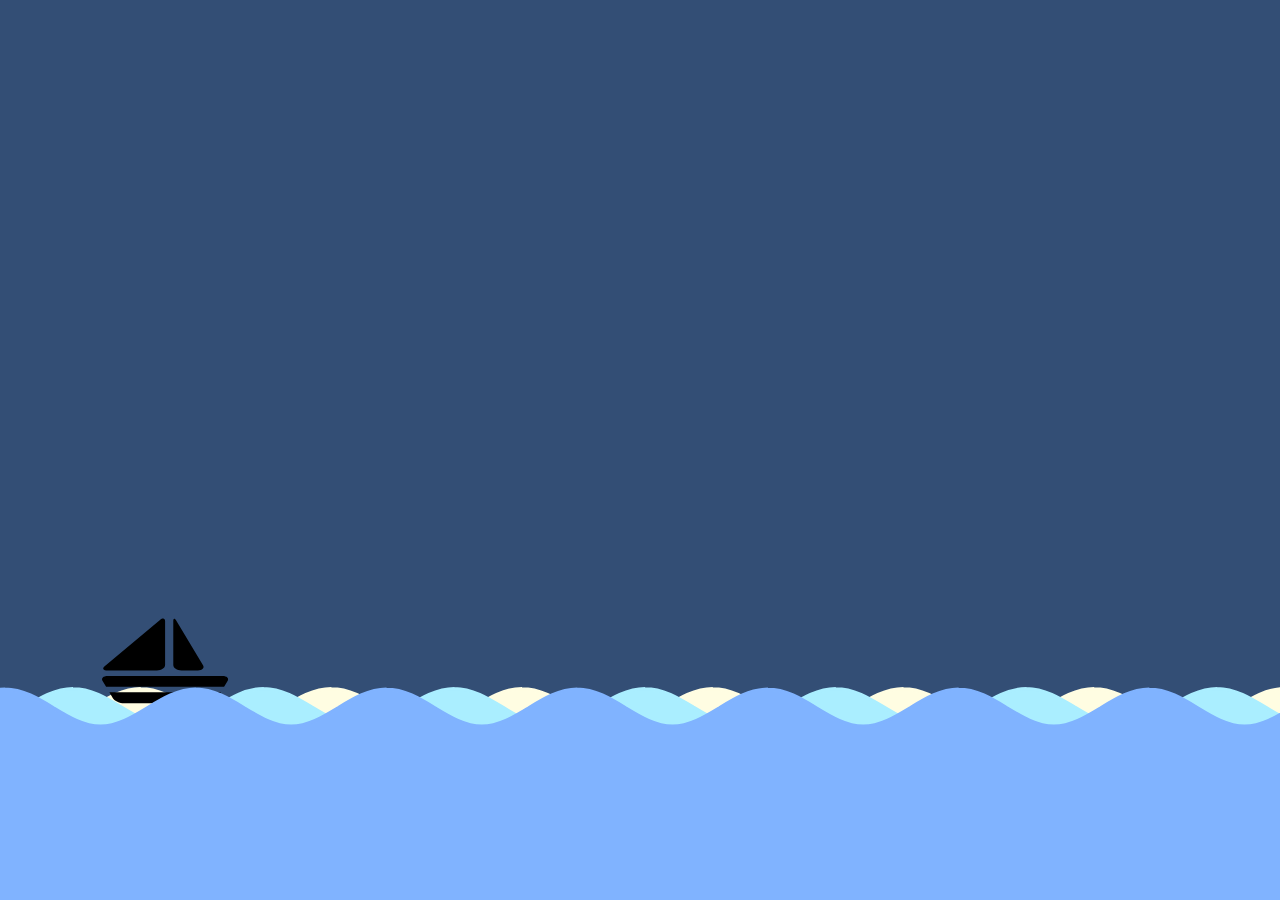
<file: playground/seaboat/index.html>
<html>

<head>
   <title>Playground | Luca Aguzzoli</title>
   <link rel="stylesheet" href="style/playground.css">
</head>

<body>

   <svg id="waves" preserveAspectRatio="none" width="1750" height="300" viewBox="0 0 2500 877.0542" xmlns="http://www.w3.org/2000/svg">
      <g id="layer1" transform="translate(194.44928, 00)">
         <path id="wave1" d="m -1130.163,312.88392 c 29.6679,-26.97341 59.3357,-53.94688 93.1571,-53.94688 l -0.086,9.2e-4 c 33.8213,0 63.48908,26.97347 93.15696,53.94689 l -0.0175,-0.0131 c 29.66782,26.97347 59.33555,53.94695 93.15693,53.94695 l -0.0856,-9.3e-4 c 33.82129,0 63.48913,-26.97347 93.15696,-53.94694 l -0.006,0.005 c 29.6678,-26.97342 59.33565,-53.94688 93.15695,-53.94688 l -0.0856,9.2e-4 c 33.82127,0 63.48912,26.97347 93.15695,53.94688 l -0.004,-0.004 c 29.66782,26.97347 59.33558,53.94694 93.15698,53.94694 l -0.086,-9.2e-4 c 33.8213,0 63.4891,-26.97348 93.157,-53.94694 l -0.01,0.005 c 29.6678,-26.97341 59.3356,-53.94688 93.15689,-53.94688 l -0.086,9.3e-4 c 33.8213,0 63.4892,26.97346 93.1569,53.94687 l -0.018,-0.0131 c 29.6678,26.97346 59.33569,53.94694 93.15689,53.94694 l -0.086,-9.2e-4 c 33.821397,0 63.489097,-26.97348 93.156897,-53.94695 l -0.01,0.005 c 29.6678,-26.97341 59.3358,-53.94688 93.1569,-53.94688 l -0.085,9.1e-4 c 33.821103,0 63.489003,26.97347 93.156803,53.94688 l -0.011,0.0116 c 29.6677,26.97347 59.3356,53.94695 93.1568,53.94695 l -0.086,-9.1e-4 c 33.82134,0 63.48924,-26.97348 93.15704,-53.94695 l -0.01,0.005 c 29.668,-26.97341 59.3357,-53.94688 93.1569,-53.94688 l -0.085,9.2e-4 c 33.8213,0 63.4891,26.97347 93.1569,53.94689 l -0.017,-0.0131 c 29.6677,26.97347 59.3356,53.94695 93.1569,53.94695 l -0.086,-9.3e-4 c 33.8214,0 63.4893,-26.97347 93.1571,-53.94694 l -0.01,0.005 c 29.6679,-26.97342 59.3357,-53.94688 93.1571,-53.94688 l -0.086,9.2e-4 c 33.8213,0 63.489,26.97347 93.157,53.94688 l 0,-0.004 c 29.6676,26.97347 59.3356,53.94694 93.15685,53.94694 l -0.086,-9.2e-4 c 33.8212,0 63.4891,-26.97348 93.1571,-53.94694 l -0.01,0.005 c 29.6678,-26.97341 59.3357,-53.94688 93.1571,-53.94688 l -0.086,9.3e-4 c 33.8212,0 63.4891,26.97346 93.1568,53.94687 l -0.018,-0.0131 c 29.6677,26.97346 59.3357,53.94694 93.157,53.94694 l -0.086,-9.2e-4 c 33.8215,0 63.4893,-26.97348 93.1571,-53.94695 l -0.01,0.005 c 29.668,-26.97341 59.3356,-53.94688 93.1571,-53.94688 l -0.086,9.1e-4 c 33.8213,0 63.4891,26.97347 93.1571,53.94688 l 0.046,0.0116 c 29.6677,26.97347 59.3355,53.94695 93.157,53.94695 l -0.086,-9.1e-4 c 33.8214,0 63.4892,-26.97348 93.1571,-53.94695 l -0.01,0.005 c 29.6679,-26.97341 59.3359,-53.94688 93.157,-53.94688 l -0.086,9.2e-4 c 33.8214,0 63.4893,26.97347 93.1573,53.94689 l -0.018,-0.0131 c 29.6679,26.97347 59.3358,53.94695 93.1572,53.94695 l -0.086,-9.3e-4 c 33.8213,0 63.4892,-26.97347 93.157,-53.94694 l -0.01,0.005 c 29.6679,-26.97342 59.3357,-53.94688 93.157,-53.94688 l -0.086,9.2e-4 c 33.8213,0 63.4893,26.97347 93.1571,53.94688 l 0,-0.004 c 29.6679,26.97347 59.3357,53.94694 93.157,53.94694 l -0.086,-9.2e-4 c 33.8211,0 63.4889,-26.97348 93.1569,-53.94694 l -0.01,0.005 c 29.6678,-26.97341 59.3356,-53.94688 93.1571,-53.94688 l -0.086,9.3e-4 c 33.8213,0 63.4891,26.97346 93.1571,53.94687 l -0.018,-0.0131 c 29.6678,26.97346 59.3355,53.94694 93.1566,53.94694 l -0.085,-9.2e-4 c 33.8214,0 63.4893,-26.97348 93.1568,-53.94695 l -0.01,0.005 c 29.6681,-26.97341 59.3361,-53.94688 93.157,-53.94688 l -0.086,9.1e-4 c 33.8213,0 63.4891,26.97347 93.157,53.94688 l -0.01,0.0116 c 29.6675,26.97347 59.3355,53.94695 93.1567,53.94695 l -0.085,-9.1e-4 c 33.8211,0 63.4889,-26.97348 93.1567,-53.94695 l -0.01,0.005 c 29.6676,-26.97341 59.336,-53.94688 93.1572,-53.94688 l 0.4712,657.35916 -4563.9967,0.1617 z"
            style="fill:#fffde2;fill-opacity:1;fill-rule:evenodd;stroke:#fffde2;stroke-width:9.33389091;stroke-linecap:round;stroke-linejoin:miter;stroke-miterlimit:4;stroke-dasharray:none;stroke-opacity:1" id="path1363-3-6" />
            <path id="boat" d="M236.016,16.781C247,3.031,256,6.188,256,23.781v256c0,17.594-14.406,32-32,32H32c-17.594,0-23-11.25-12.016-25
            	L236.016,16.781z M288,279.781c0,17.594,14.406,32,32,32h64c17.594,0,26.656-13.375,20.125-29.719L299.875,21.5
            	C293.344,5.156,288,6.188,288,23.781V279.781z M25.594,407.781h460.813l13.719-34.281c6.531-16.344-2.531-29.719-20.125-29.719H32
            	c-17.594,0-26.656,13.375-20.109,29.719L25.594,407.781z M38.406,439.781l13.703,34.281c6.547,16.344,26.297,29.719,43.891,29.719
            	h320c17.594,0,37.344-13.375,43.875-29.719l13.719-34.281H38.406z"/>
         <path id="wave2" d="m -1262.3248,312.88392 c 29.6679,-26.97341 59.3357,-53.94688 93.157,-53.94688 l -0.086,9.2e-4 c 33.8214,0 63.4892,26.97347 93.157,53.94689 l -0.018,-0.0131 c 29.6679,26.97347 59.3356,53.94695 93.15697,53.94695 l -0.0856,-9.3e-4 c 33.82129,0 63.48913,-26.97347 93.15696,-53.94694 l -0.006,0.005 c 29.6678,-26.97342 59.33565,-53.94688 93.15695,-53.94688 l -0.0856,9.2e-4 c 33.82127,0 63.48912,26.97347 93.15695,53.94688 l -0.004,-0.004 c 29.66782,26.97347 59.33558,53.94694 93.15697,53.94694 l -0.086,-9.2e-4 c 33.8213,0 63.4891,-26.97348 93.157,-53.94694 l -0.01,0.005 c 29.6678,-26.97341 59.3356,-53.94688 93.1569,-53.94688 l -0.086,9.3e-4 c 33.8213,0 63.4892,26.97346 93.1569,53.94687 l -0.018,-0.0131 c 29.6678,26.97346 59.3357,53.94694 93.1569,53.94694 l -0.086,-9.2e-4 c 33.8214,0 63.4891,-26.97348 93.15686,-53.94695 l -0.01,0.005 c 29.6678,-26.97341 59.335804,-53.94688 93.156904,-53.94688 l -0.085,9.1e-4 c 33.8211,0 63.489,26.97347 93.1568,53.94688 l -0.011,0.0116 c 29.6677,26.97347 59.335596,53.94695 93.156796,53.94695 l -0.086,-9.1e-4 c 33.8213,0 63.4892,-26.97348 93.157,-53.94695 l -0.01,0.005 c 29.668,-26.97341 59.33574,-53.94688 93.15694,-53.94688 l -0.085,9.2e-4 c 33.8213,0 63.4891,26.97347 93.1569,53.94689 l -0.017,-0.0131 c 29.6677,26.97347 59.3356,53.94695 93.1569,53.94695 l -0.086,-9.3e-4 c 33.8214,0 63.4893,-26.97347 93.1571,-53.94694 l -0.01,0.005 c 29.6679,-26.97342 59.3357,-53.94688 93.1571,-53.94688 l -0.086,9.2e-4 c 33.8213,0 63.489,26.97347 93.157,53.94688 l 0,-0.004 c 29.6676,26.97347 59.3356,53.94694 93.1569,53.94694 l -0.086,-9.2e-4 c 33.8212,0 63.4891,-26.97348 93.1571,-53.94694 l -0.01,0.005 c 29.6678,-26.97341 59.3357,-53.94688 93.1571,-53.94688 l -0.086,9.3e-4 c 33.8212,0 63.4891,26.97346 93.1568,53.94687 l -0.018,-0.0131 c 29.6677,26.97346 59.3357,53.94694 93.157,53.94694 l -0.086,-9.2e-4 c 33.8215,0 63.4893,-26.97348 93.1571,-53.94695 l -0.01,0.005 c 29.668,-26.97341 59.3356,-53.94688 93.1571,-53.94688 l -0.086,9.1e-4 c 33.8213,0 63.4891,26.97347 93.1571,53.94688 l 0.046,0.0116 c 29.6677,26.97347 59.3355,53.94695 93.157,53.94695 l -0.086,-9.1e-4 c 33.8214,0 63.4892,-26.97348 93.1571,-53.94695 l -0.01,0.005 c 29.6679,-26.97341 59.3359,-53.94688 93.157,-53.94688 l -0.086,9.2e-4 c 33.8214,0 63.4893,26.97347 93.1573,53.94689 l -0.018,-0.0131 c 29.6679,26.97347 59.3358,53.94695 93.1572,53.94695 l -0.086,-9.3e-4 c 33.8213,0 63.4892,-26.97347 93.157,-53.94694 l -0.01,0.005 c 29.6679,-26.97342 59.3357,-53.94688 93.157,-53.94688 l -0.086,9.2e-4 c 33.8213,0 63.4893,26.97347 93.1571,53.94688 l 0,-0.004 c 29.6679,26.97347 59.3357,53.94694 93.157,53.94694 l -0.086,-9.2e-4 c 33.8211,0 63.4889,-26.97348 93.1569,-53.94694 l -0.01,0.005 c 29.6678,-26.97341 59.3356,-53.94688 93.1571,-53.94688 l -0.086,9.3e-4 c 33.8213,0 63.4891,26.97346 93.1571,53.94687 l -0.018,-0.0131 c 29.6678,26.97346 59.3355,53.94694 93.1566,53.94694 l -0.085,-9.2e-4 c 33.8214,0 63.4893,-26.97348 93.1568,-53.94695 l -0.01,0.005 c 29.6681,-26.97341 59.3361,-53.94688 93.157,-53.94688 l -0.086,9.1e-4 c 33.8213,0 63.4891,26.97347 93.157,53.94688 l -0.01,0.0116 c 29.6675,26.97347 59.3355,53.94695 93.1567,53.94695 l -0.085,-9.1e-4 c 33.8211,0 63.4889,-26.97348 93.1567,-53.94695 l -0.01,0.005 c 29.6676,-26.97341 59.336,-53.94688 93.1572,-53.94688 l 0.4712,657.35915 -4563.9967,0.1617 z"
            style="fill:#aaeeff;fill-opacity:1;fill-rule:evenodd;stroke:#aaeeff;stroke-width:9.33389091;stroke-linecap:round;stroke-linejoin:miter;stroke-miterlimit:4;stroke-dasharray:none;stroke-opacity:1" id="path1363-3" />
         <path id="wave3" d="m -650.06426,314.63001 c 29.66789,-26.97341 59.33572,-53.94688 93.15703,-53.94688 l -0.0856,9.2e-4 c 33.82137,0 63.48912,26.97347 93.15699,53.94689 l -0.0175,-0.0131 c 29.66783,26.97347 59.33556,53.94694 93.15694,53.94694 l -0.0856,-9.3e-4 c 33.82129,0 63.48913,-26.97346 93.15696,-53.94693 l -0.006,0.005 c 29.66782,-26.97342 59.33567,-53.94688 93.15697,-53.94688 l -0.0856,9.2e-4 c 33.82127,0 63.48912,26.97347 93.15695,53.94688 l -0.004,-0.004 c 29.66782,26.97347 59.33558,53.94693 93.15695,53.94693 l -0.0856,-9.2e-4 c 33.82131,0 63.48915,-26.97347 93.15699,-53.94693 l -0.006,0.005 c 29.66784,-26.97341 59.33559,-53.94688 93.15695,-53.94688 l -0.0856,9.3e-4 c 33.8213,0 63.48914,26.97346 93.15685,53.94687 l -0.0177,-0.0131 c 29.66781,26.97346 59.33569,53.94693 93.15694,53.94693 l -0.0855,-9.2e-4 c 33.82139,0 63.48905,-26.97347 93.15692,-53.94694 l -0.006,0.005 c 29.66779,-26.97341 59.33573,-53.94688 93.15688,-53.94688 l -0.085,9.1e-4 c 33.8211,0 63.489,26.97347 93.1568,53.94688 l -0.011,0.0116 c 29.6677,26.97347 59.3356,53.94694 93.1568,53.94694 l -0.086,-9.1e-4 c 33.8213,0 63.4892,-26.97347 93.157,-53.94694 l -0.01,0.005 c 29.668,-26.97341 59.3357,-53.94688 93.1569,-53.94688 l -0.085,9.2e-4 c 33.8213,0 63.4891,26.97347 93.15694,53.94689 l -0.017,-0.0131 c 29.6677,26.97347 59.3356,53.94694 93.1569,53.94694 l -0.086,-9.3e-4 c 33.8214,0 63.4893,-26.97346 93.1571,-53.94693 l -0.01,0.005 c 29.6679,-26.97342 59.3357,-53.94688 93.1571,-53.94688 l -0.086,9.2e-4 c 33.8213,0 63.489,26.97347 93.157,53.94688 l 0,-0.004 c 29.6676,26.97347 59.3356,53.94693 93.1569,53.94693 l -0.086,-9.2e-4 c 33.8212,0 63.4891,-26.97347 93.1571,-53.94693 l -0.01,0.005 c 29.6678,-26.97341 59.3357,-53.94688 93.1571,-53.94688 l -0.086,9.3e-4 c 33.8212,0 63.4891,26.97346 93.1568,53.94687 l -0.018,-0.0131 c 29.6677,26.97346 59.3357,53.94693 93.157,53.94693 l -0.086,-9.2e-4 c 33.8215,0 63.4893,-26.97347 93.1571,-53.94694 l -0.01,0.005 c 29.668,-26.97341 59.3356,-53.94688 93.1571,-53.94688 l -0.086,9.1e-4 c 33.8213,0 63.4891,26.97347 93.1571,53.94688 l 0.046,0.0116 c 29.6677,26.97347 59.3355,53.94694 93.157,53.94694 l -0.086,-9.1e-4 c 33.8214,0 63.4892,-26.97347 93.1571,-53.94694 l -0.01,0.005 c 29.6679,-26.97341 59.3359,-53.94688 93.157,-53.94688 l -0.086,9.2e-4 c 33.8214,0 63.4893,26.97347 93.1573,53.94689 l -0.018,-0.0131 c 29.6679,26.97347 59.3358,53.94694 93.1572,53.94694 l -0.086,-9.3e-4 c 33.8213,0 63.4892,-26.97346 93.157,-53.94693 l -0.01,0.005 c 29.6679,-26.97342 59.3357,-53.94688 93.157,-53.94688 l -0.086,9.2e-4 c 33.8213,0 63.4893,26.97347 93.1571,53.94688 l 0,-0.004 c 29.6679,26.97347 59.3357,53.94693 93.157,53.94693 l -0.086,-9.2e-4 c 33.8211,0 63.4889,-26.97347 93.1569,-53.94693 l -0.01,0.005 c 29.6678,-26.97341 59.3356,-53.94688 93.1571,-53.94688 l -0.086,9.3e-4 c 33.8213,0 63.4891,26.97346 93.1571,53.94687 l -0.018,-0.0131 c 29.6678,26.97346 59.3355,53.94693 93.1566,53.94693 l -0.085,-9.2e-4 c 33.8214,0 63.4893,-26.97347 93.1568,-53.94694 l -0.01,0.005 c 29.6681,-26.97341 59.3361,-53.94688 93.157,-53.94688 l -0.086,9.1e-4 c 33.8213,0 63.4891,26.97347 93.157,53.94688 l -0.01,0.0116 c 29.6675,26.97347 59.3355,53.94694 93.1567,53.94694 l -0.085,-9.1e-4 c 33.8211,0 63.4889,-26.97347 93.1567,-53.94694 l -0.01,0.005 c 29.6676,-26.97341 59.336,-53.94688 93.1572,-53.94688 l 0.4667,657.35913 -4563.99677,0.16172 z"
            style="fill:#80b3ff;fill-opacity:1;fill-rule:evenodd;stroke:#80b3ff;stroke-width:9.33389091;stroke-linecap:round;stroke-linejoin:miter;stroke-miterlimit:4;stroke-dasharray:none;stroke-opacity:1" id="path1363" />
      </g>

   </svg>

</body>

</html>
</file>
<file: css/grid-portfolio.css>
.grid {
   margin-left: auto;
   margin-right: auto;
   max-width: 1000px;
   width: 90%;
}
.grid a {
   float: left;
   max-width: 250px;
   width: 25%;
   color: #333;
}
.grid a:nth-child(odd) {
   margin: 30px 0 -30px 0;
}
.grid figure {
   position: relative;
   overflow: hidden;
   margin: 5px;
   background: #333;
}
.grid figure img {
   position: relative;
   display: block;
   width: 100%;
   opacity: 0.7;
   transition: opacity 0.3s;
}
.grid figcaption {
   position: absolute;
   top: 0;
   z-index: 11;
   padding: 10px;
   width: 100%;
   height: 100%;
   text-align: center;
}

.grid figcaption h2 {
	margin: 0 0 20px 0;
	color: #1BBC9D;
	text-transform: uppercase;
	letter-spacing: 1px;
	font-weight: 600;
	font-size: 130%;
	transition: transform 0.3s;
}
#portfolio-grid figcaption p {
	padding: 0 20px;
	color: #333;
	font-weight: 300;
	transition: opacity 0.3s, transform 0.3s;
}

.grid figcaption h2,
.grid figcaption p {
	transform: translateY(50px);
}
.grid figure button {
	position: absolute;
	padding: 4px 20px;
	border: none;
	text-transform: uppercase;
	letter-spacing: 1px;
	font-weight: bold;
	transition: opacity 0.3s, transform 0.3s;
}
.grid figcaption,
.grid figcaption h2,
.grid figcaption p,
.grid figure button {
	backface-visibility: hidden;
}
.grid svg {
	position: absolute;
	top: -1px; /* fixes rendering issue in FF */
   left: 0px;
	z-index: 10;
	width: 100%;
	height: 100%;
}
.grid svg path {
	fill: #fff;
}
.grid a:hover figure img {
	opacity: 1;
}

.grid a:hover figcaption h2,
.grid a:hover figcaption p {
	transform: translateY(4px);
}

.grid a:hover figcaption p {
	opacity: 0;
}
.grid figure button {
	top: 50%;
	left: 50%;
	border: 3px solid #fff;
	background: transparent;
	color: #fff;
	opacity: 0;
	transform: translateY(-50%) translateX(-50%) scale(0.25);
}
a:hover figure button {
	opacity: 1;
	transform: translateY(-50%) translateX(-50%) scale(1);
}

.portfolio-grid{
   margin-top: 45px;
}

@media screen and (max-width: 58em) {
	.grid a {
		width: 33.333%;
	}

	.grid a:nth-child(odd) {
		margin: 0;
	}

	.grid a:nth-child(3n-1) {
		margin: 30px 0 -30px 0;
	}
}

@media screen and (max-width: 45em) {
	.grid {
		max-width: 500px;
	}

	.grid a {
		width: 50%;
	}

	.grid a:nth-child(3n-1) {
		margin: 0;
	}

	.grid a:nth-child(even) {
		margin: 30px 0 -30px 0;
	}


	.grid figcaption h2 {
		margin-bottom: 0px;
		transform: translateY(30px);
	}

	.grid figcaption p {
		margin: 0;
		padding: 0 10px;
	}
}

@media screen and (max-width: 27em) {
	.grid {
		max-width: 250px;
	}

	.grid a {
		width: 100%;
	}

	.grid a:nth-child(even) {
		margin: 0;
	}
}
</file>
<file: css/liuk-style.css>
.qrcode {
   height: 200px;
   width: 200px;
}
.progress {
   margin-bottom: 0px;
}
.skill-container {
   background-color: rgba(17, 115, 96, 0.2);
   padding: 8px;
   border-radius: 3px;
   border-bottom: 2px solid #18967D;
   margin-top: 20px;
}
.progress-bar-title {
   text-align: left;
   font-weight: bold;
   font-size: 18px;
   margin-bottom: 10px;
}
.etched-progress-bar:not(:last-child) {
   margin-bottom: 36px;
}
.progress-bar-striped {
   background-color: #ff0000;
}
.code-area {
   font-family: monospace;
   font-size: 16px;
   color: #fff;
   background-color: rgba(17, 115, 96, 0.2);
   border-radius: 4px;
   padding: 4px;
   margin-top: 20px;
   border-bottom: 2px solid #18967D;
}
.resume .liuk-button, .liuk-button {
   color: #fff;
   font-weight: 500;
   background-color: rgb(24, 174, 144);
   border-radius: 4px;
   margin-top: 20px;
   border: 2px solid #18967D;
   border-top: 0px;
   border-left: 0px;
   border-right: 0px;
   text-decoration: none;
   font-size: 16px;
   padding: 16px 20px;
}
.liuk-button:hover {
   color: #fff;
   font-weight: 500;
   background-color: rgb(24, 174, 144);
   border-radius: 4px;
   margin-top: 20px;
   border: 2px solid #18967D;
   border-bottom: 0px;
   border-top: 0px;
   border-left: 0px;
   border-right: 0px;
}
.liuk-button:focus {
   text-decoration: none;
   color: #fff;
}
.liuk-card-content {
   border-bottom-left-radius: 3px;
   border-bottom-right-radius: 3px;
   border-bottom: 2px solid #c3c3c3;
}
.liuk-card-title {
   border-top-left-radius: 3px;
   border-top-right-radius: 3px;
   border-bottom: 2px solid #44BFA1;
}
.liuk-card-content p {
   background: none;
   margin-left: auto;
   margin-right: auto;
}
.edu-border {
   margin-top: 16px;
}
#toTop {
   margin-bottom: 10px;
}
</file>
<file: playground/style/playground.css>
.center {
   width: 500px;
}
.playground-title {
   font-size: 3em;
   font-family: Raleway, sans-serif;
   margin-top: 2em;
   margin-left: 2em;
}
.playground-title span {
   display: block;
   color: #247BA0;
}
body {
   background-color: #F4F1BB;
   overflow: hidden;
}

#shell {
   transform: scale(0.1) translateY(100px);
}

#waves {
   width: 100%;
   position: absolute;
   bottom: 0;
   margin-left: -8px;
   /*bottom: -300px;*/
}
#wave0 {
   animation: upndown0 5s infinite ease-in-out;
   transform: translateY(-250px);
}
#wave1 {
   animation: upndown1 2.5s infinite ease-in-out alternate;
   transform: translateY(-250px);
}
#wave2 {
   animation: upndown2 2.5s infinite ease-in-out alternate;
   transform: translateY(-50px);
   animation-delay: 0.5s;
}
#wave3 {
   animation: upndown3 2.5s infinite ease-in-out alternate;
   transform: translateY(100px);
   animation-delay: 1s;
}
@keyframes upndown0 {
   to {
      transform: translateY(-100px);
      opacity: 0.2;
   }
}
@keyframes upndown1 {
   to {
      transform: translateY(0px);
   }
}
@keyframes upndown2 {
   to {
      transform: translateY(200px);
   }
}
@keyframes upndown3 {
   to {
      transform: translateY(400px);
   }
}
</file>
<file: playground/seaboat/style/playground.css>
body {
   background-color: #334e75;
   overflow: hidden;
}

#waves {
   width: 100%;
   position: absolute;
   bottom: 0;
   margin-left: -8px;
   /*bottom: -300px;*/
}
#wave1 {
   animation: upndown1 2.5s infinite ease-in-out alternate;
}
#wave2 {
   animation: upndown2 3.5s infinite ease-in-out alternate;
}
#wave3 {
   animation: upndown3 3s infinite ease-in-out alternate;
}
@keyframes upndown1 {
   to {
      transform: translateX(200px);
   }
}
@keyframes upndown2 {
   to {
      transform: translateX(200px) translateY(100px);
   }
}
@keyframes upndown3 {
   to {
      transform: translateX(-250px) translateY(100px);
   }
}


#boat{
   transform: translateY(50px) scale(0.5);
   animation: surf 10s infinite linear alternate;
}
@keyframes surf{
   to{
      transform: translateY(50px) translateX(1000px) scale(0.5);
   }
}
</file>
<file: css/style.min.css>
body,h1,h2,h3,h4,h5,h6,label,p,ul{margin:0}.box,a.boxclose{position:absolute}.button,.send-button,a.boxclose{cursor:pointer;text-align:center}.banner,.box,.footer p,.gallery-section,a.boxclose{text-align:center}#toTop,.contact-left ul li a,.resume a,body a:hover{text-decoration:none}body{font-family:Raleway,sans-serif}.about p,.menu_box_list li a{font-family:Lato,sans-serif}body a{transition:.5s all ease;-webkit-transition:.5s all ease;-moz-transition:.5s all ease;-o-transition:.5s all ease;-ms-transition:.5s all ease}label,ul{padding:0}.logo{float:left}.top-nav{float:right;margin-top:15px}.top-header{margin-top:50px}.right_bt span{width:37px;height:25px;display:block;background:url(../images/menu.png) no-repeat}.box{top:-1200px;width:100%;margin:auto;padding:0;z-index:999999;left:0}.box_content_center{background:rgba(0,0,0,.22);height:82px}a.boxclose{display:block;top:19px;right:290px}.edu-grid,.gallery1{position:relative}.menu_box_list{display:inline-block;padding:30px 0}.menu_box_list ul li{display:inline-block;margin:0 10px}.menu_box_list li a{color:#FFF;font-size:16px;text-transform:uppercase;-webkit-transition:all .5s ease-in-out;-moz-transition:all .5s ease-in-out;-o-transition:all .5s ease-in-out;transition:all .5s ease-in-out;font-weight:600}.menu_box_list li a:hover{color:#000;text-decoration:none}.boxclose span{width:58px;height:73px;display:inline-block;background:url(../images/into.png) no-repeat}.about ul li a.fb,.about ul li a.goog,.about ul li a.in,.about ul li a.twit{height:72px;width:72px;display:block}.banner{background:url(../images/banner.jpg) no-repeat;background-size:cover;-moz-background-size:cover;-o-background-size:cover;min-height:750px}.banner-info{width:65%;margin:141px auto 0}.banner-right h1{font-size:34px;font-weight:800;color:#fff;margin:35px 0 15px;letter-spacing:15px}.banner-right h2{font-size:50px;font-weight:300;color:#fff;margin:15px 0 45px}.banner-left{float:left}#toTopHover,.banner-right{float:right}.border{background:#52edc7;width:70%;margin:0 auto;padding:1px}.about{padding:60px 0 25px}.about h3{margin:0;color:#2b2b2b;font-size:36px;font-weight:500;letter-spacing:18px}.strip{margin:28px 0 0}.about p{margin:45px 0 0;color:#888b90;font-size:18px;line-height:1.8em}.about ul{padding:0;margin:45px 0 0}.about ul li{list-style-type:none;display:inline-block;margin-right:25px}.edu-info h3,.my-skills h3{margin:0;font-size:36px;font-weight:500;letter-spacing:18px}.about ul li a.fb{background:url(../images/icons.png) no-repeat}.about ul li a.twit{background:url(../images/icons.png) -99px 0 no-repeat}.about ul li a.twit:hover{background:url(../images/icons.png) -99px -71px no-repeat}.about ul li a.in{background:url(../images/icons.png) -199px 0 no-repeat}.about ul li a.in:hover{background:url(../images/icons.png) -199px -71px no-repeat}.about ul li a.goog{background:url(../images/icons.png) -399px 0 no-repeat}.about ul li a.goog:hover{background:url(../images/icons.png) -399px -71px no-repeat}.about ul li a.fb:hover{background:url(../images/icons.png) 0 -71px no-repeat}.my-skills{background:#1abc9c;padding:60px 0}.my-skills h3{color:#fff}.education{padding:60px 0;background:#eee}.edu-info h3{color:#2b2b2b}.edu-grid p,.edu-grid span{margin:0 auto;color:#fff;width:36%;padding:3px 0}.edu-grid p,.edu-grid span,.edu-grid-info h5,.edu-grid-master h3,.edu-grid-master h4{font-size:18px;font-family:Lato,sans-serif}.edu-grid p{background:#52edc7}.edu-grid span{display:block;background:#4ad7b4}.edu-grid-master{background:#52edc7;padding:15px 0}.edu-grid-master h3{margin:0;color:#4a4a4a;font-weight:700;line-height:1.8em}.edu-grid-master h4{margin:10px 0 0;color:#fff;font-weight:600}.edu-grid-info{background:#fff;padding:25px 30px}.edu-grid-info h5{line-height:1.8em;margin:0;color:#888b90;font-weight:300}.edu-border,.edu-grids{margin-top:50px}.edu-border{border:1px solid #e2e2e2;border-radius:6px}.work-info h3{margin:0;color:#2b2b2b;font-size:36px;font-weight:500;letter-spacing:18px}.work-experience{padding:60px 0;background:#eee}.work-grids{margin-top:50px}.work-grid h3{margin:0;color:#fff;background:#52edc7;padding:9px 0;font-size:18px;font-weight:600}.work-grid-info{background:#fff;padding:20px 18px}.work-grid-info h4{font-family:Lato,sans-serif;margin:0;font-size:22px;color:#4a4a4a;font-weight:700}.work-grid-info h5,.work-grid-info p{font-size:18px;font-family:Lato,sans-serif}.work-grid-info h5{margin:12px 0 25px;color:#c1c1c1;font-weight:500}.work-grid-info p{line-height:1.8em;margin:0;color:#888b90;font-weight:300}.work-grid{border-bottom:2px solid #c3c3c3}.services{padding:60px 0}.ser-info h3{margin:0;color:#2b2b2b;font-size:36px;font-weight:500;letter-spacing:18px}.ser-grids{margin-top:50px}.ser-imagea,.ser-imageb,.ser-imagec,.ser-imaged{width:190px;height:190px;margin:0 auto;display:block}.ser-imagea{background:url(../images/php.png) no-repeat;background-size:contain}.ser-imageb{background:url(../images/icons.png) -390px -150px no-repeat}.ser-imagec{background:url(../images/reactjs.png) no-repeat;background-size:contain}.ser-imaged{background:url(../images/icons.png) -1px -143px no-repeat}.ser-grid h3{margin:25px 0;color:#2b2b2b;font-size:24px;font-family:Lato,sans-serif;font-weight:700}#portfolio p,.ser-grid p{font-size:18px;font-weight:300;line-height:1.8em;font-family:Lato,sans-serif}.ser-grid p{margin:0;color:#888b90}.gallery-section{background:url(../images/port-back.jpg) no-repeat;background-size:cover;-moz-background-size:cover;-o-background-size:cover;min-height:1404px;padding:140px 0 0}#portfolio p{margin:25px 0 0;color:#fff}.gallery-section h3{margin:0;color:#fff;font-size:36px;font-weight:500;letter-spacing:18px}.gallery-grid{padding:0}.gallery1 .textbox{width:100%;height:100%;padding:8px;position:absolute;top:0;left:0;-webkit-transform:scale(0);transform:scale(0);background-color:rgba(82,237,199,.5)}.gallery1:hover .textbox{-webkit-transform:scale(1);transform:scale(1);background-color:rgba(100,100,100,.8)}.gallery-grid img{width:100%}.textbox{-webkit-transition:all .7s ease;transition:all .7s ease}.textbox h4{font-family:Lato,sans-serif;font-size:30px;color:#fff;margin-top:115px}.textbox p{font-size:20px;color:#fff;font-weight:500!important;margin:6px 0 0!important}.gallery-grids{margin-top:50px}.button:hover{border:2px solid #000}.button,.send-button{border:2px solid #fff;padding:10px;width:34%;margin:20px auto 0}.button a{display:block;color:#fff;font-family:Lato,sans-serif;font-size:18px;font-weight:700}.contact{background:#52edc7;padding:60px 0 0}.contact-info h3{margin:0;color:#2b2b2b;font-size:36px;font-weight:500;letter-spacing:18px}.contact-grids{margin-top:50px}.contact-grids h3{color:#2b2b2b;font-size:20px;font-weight:400;margin:0 0 25px}.stripb{background:#2b2b2b;width:30%;height:1px;margin:0 0 40px}.contact-left ul{margin:0;padding:0}.contact-left ul li{list-style-type:none;font-size:18px;color:#2b2b2b;font-weight:500;line-height:1.8em;font-family:Lato,sans-serif}.contact-left ul li a{color:#2b2b2b}.contact-left ul li a:hover{color:#fff}.contact-left ul li:nth-child(4){font-size:20px;margin:30px 0;font-weight:800}.contact-left ul li:nth-child(6){margin:30px 0 0;font-weight:800}.contact-right input[type=text],.contact-right textarea{outline:0;font-weight:300;color:#000;padding:14px;font-family:Lato,sans-serif;font-size:18px}.contact-right input[type=text]:hover,.contact-right textarea:hover{border:3px solid #40c4a4}.contact-right input[type=text]{border:3px solid transparent;border-radius:2px;width:47.65%;margin:0 24px 24px 0}.contact-right textarea{border:3px solid transparent;border-radius:2px;width:100%;height:200px;resize:none;margin-bottom:24px}.coment-form input[type=text]:nth-child(2),.contact-right input[type=text]:nth-child(2){margin-right:0}.resume{background:#eee;padding:32px 0 60px}.resume a{font-family:Lato,sans-serif;color:#2b2b2b;font-size:18px;font-weight:800;background:#f1c40f;padding:16px 30px;border-radius:4px;border-bottom:2px solid #b8950a}.footer p,.resume a:hover{color:#fff}.down{margin-top:50px}.footer{background:#888b90;padding:20px 0}.footer p{font-family:Lato,sans-serif;margin:0;font-size:18px;font-weight:400}.footer p a{color:#52edc7}.footer p a:hover{color:#fff}.footer-top{background:url(../images/footer.jpg) no-repeat;background-size:cover;-moz-background-size:cover;-o-background-size:cover;min-height:188px}.services-back{background:url(../images/work-b.jpg) no-repeat;background-size:cover;-moz-background-size:cover;-o-background-size:cover;min-height:93px}.my-skill-back{background:url(../images/myskill-b.jpg) no-repeat;background-size:cover;-moz-background-size:cover;-o-background-size:cover;min-height:93px}.about-back{background:url(../images/about-b.jpg) no-repeat;background-size:cover;-moz-background-size:cover;-o-background-size:cover;min-height:102px}.strip-border{background:#eee}.strip-border p{width:15%;margin:0 auto;height:2px;background:#dcdcdf}#toTop,#toTopHover{width:32px;height:32px;overflow:hidden}#toTop{display:none;position:fixed;bottom:0;right:2%;z-index:999;border:none;text-indent:100%;background:url(../images/arr.png) no-repeat}#toTopHover{display:block;opacity:0;-moz-opacity:0;filter:alpha(opacity=0)}.row{margin-left:0;margin-right:0}@media(max-width:1440px){.top-header{margin-top:30px}.banner{min-height:659px}.about-back{min-height:92px}.footer-top{min-height:167px}.gallery-section{min-height:1319px;padding:115px 0 0}.services-back{min-height:77px}.my-skill-back{min-height:82px}}@media(max-width:1366px){.about-back{min-height:85px}.my-skill-back{min-height:77px}.services-back{min-height:71px}.footer-top{min-height:159px}a.boxclose{right:250px}}@media(max-width:1280px){a.boxclose{right:160px}.logo{float:left;width:13%}.logo img{width:100%}.about-back{min-height:79px}.services-back{min-height:66px}.gallery-section{min-height:1294px}.footer-top{min-height:147px}}@media(max-width:1024px){.footer p,.textbox p{font-size:16px}.top-nav{margin-top:8px}.boxclose span{width:49px;height:47px}a.boxclose{right:92px}.footer{padding:35px 0}.strip{margin:15px 0 0}.banner-info{width:78%;margin:100px auto 0}.banner-right h1{font-size:30px;margin:23px 0 15px}.about p,.about ul{margin:40px 0 0}.banner-right h2{font-size:45px}.banner-right a,.send-button{font-size:14px;padding:12px 20px}.banner{min-height:575px}.about h3{font-size:32px}.about p{font-size:16px}.edu-grids,.work-grids{margin-top:40px}.about-back{min-height:64px}.my-skills{padding:45px 0}.about ul li{margin-right:15px}.my-skill-back{min-height:59px}.edu-info h3,.my-skills h3{font-size:32px}.edu-grid p,.edu-grid span{font-size:16px;width:38%}.edu-grid-info h5,.edu-grid-master h3,.edu-grid-master h4{font-size:16px}.edu-grid-info{padding:25px 22px}.education{padding:45px 0}.work-info h3{font-size:32px}.work-grid h3{padding:11px 0;font-size:16px}.work-grid-info h4{font-size:18px}.work-grid-info h5{font-size:16px;margin:12px 0}.work-grid-info p{font-size:16px}.services-back{min-height:53px}.ser-info h3{font-size:32px}.ser-grids{margin-top:40px}.ser-grid h3{margin:20px 0 11px;font-size:18px}.ser-grid p{font-size:16px}.gallery-section{padding:92px 0 0;min-height:1068px}.gallery-section h3{font-size:32px}#portfolio p,.button a,.contact-left ul li{font-size:16px}.gallery-grids{margin-top:40px}.textbox h4{margin-top:89px}.button{padding:7px}.services{padding:45px 0}.contact{padding:45px 0 0}.contact-grids{margin-top:45px}.contact-grids h3{font-size:16px;margin:0 0 15px}.stripb{margin:0 0 30px}.contact-info h3{font-size:32px}.contact-right input[type=text]{width:47.2%;padding:10px;font-size:16px}.contact-right textarea{height:145px;font-size:16px;padding:10px}.contact-left ul li:nth-child(4){font-size:16px;margin:20px 0}.contact-left ul li:nth-child(6){margin:20px 0 0}.footer-top{min-height:120px}.resume a{font-size:16px}}@media(max-width:768px){.menu_box_list li a,.textbox p{font-size:14px}.top-nav{margin-top:3px}.menu_box_list ul li{margin:0 5px}.boxclose span{width:30px;height:30px;background-size:100%!important}a.boxclose{top:25px;right:68px}.banner-info{width:96%;margin:80px auto 0}.banner-left img{width:100%}.banner-left{float:left;width:32%}.banner-right{float:right;width:64%}.logo{float:left;width:14%}.banner{min-height:467px}.banner-right h1{font-size:28px}.border{width:58%}.banner-right h2{font-size:40px;margin:15px 0 35px}.about p,.about ul{margin:30px 0 0}.about h3{font-size:30px}.about p{font-size:14px}.edu-info h3,.my-skills h3{font-size:30px}.about-back{min-height:48px}.about{padding:40px 0 15px}.education,.my-skills{padding:40px 0}.my-skill-back{min-height:43px}.edu-grid p,.edu-grid span,.edu-grid-info h5,.edu-grid-master h3,.edu-grid-master h4{font-size:14px}.edu-grid{float:left;width:33.3%!important}.edu-grid p,.edu-grid span{width:51%}.edu-border{margin-top:38px}.edu-grid-info{padding:12px 10px}.work-experience{padding:40px 0}.work-info h3{font-size:30px}.w-grid{float:left;width:31.4%;padding:0;margin-right:20px}.w-grid:nth-child(3){margin-right:0}.work-grid-info h4{font-size:16px}.work-grid-info h5{font-size:14px;margin:10px 0}.ser-imagea,.ser-imageb,.ser-imagec,.ser-imaged{width:130px;display:block;margin:0 auto;height:130px}.work-grid-info p{font-size:14px}.work-grid-info{padding:16px 10px}.services-back{min-height:40px}.ser-info h3{font-size:30px}.services{padding:40px 0}.ser-grid h3{font-size:16px}.ser-grid p{font-size:14px}.ser-imagea{background:url(../images/icons.png) 0 -231px no-repeat;background-size:319%!important}.ser-imageb{background:url(../images/icons.png) -266px -103px no-repeat;background-size:319%!important}.ser-imagec{background:url(../images/icons.png) -133px -101px no-repeat;background-size:319%!important}.ser-imaged{background:url(../images/icons.png) -1px -98px no-repeat;background-size:319%!important}.gallery-section{padding:68px 0 0;min-height:893px}.gallery-section h3{font-size:30px}#portfolio p{font-size:14px}.gallery-grid{float:left;width:33.3%}.textbox h4{margin-top:22px}.contact-info h3{font-size:30px}.contact-left ul li,.contact-right textarea,.footer p,.resume a{font-size:14px}.contact{padding:40px 0 0}.contact-left{float:left;width:34%!important}.contact-right{float:right;width:66%!important}.contact-left ul li:nth-child(4){margin:10px 0}.contact-left ul li:nth-child(6){margin:10px 0 0}.contact-right input[type=text]{width:46.7%;padding:6px 10px;font-size:14px}.contact-right textarea{height:130px;padding:6px 10px}.footer-top{min-height:90px}.resume a{padding:13px 18px}.footer{padding:25px 0}}@media(max-width:640px){.contact-left{float:left;width:39%!important}.contact-right{float:right;width:61%!important}.menu_box_list ul li{display:block;padding:10px 0}.logo{float:left;width:17%}.banner-right h1{font-size:26px}.banner-right h2{font-size:35px}.banner-right a,.send-button{padding:9px 15px}.edu-grid,.w-grid{padding:0;float:left}.banner-info{margin:60px auto 0}.banner{min-height:393px}.about-back{min-height:39px}.my-skill-back{min-height:35px}.edu-grid{width:32.3%!important;margin-right:9px}.edu-grid:nth-child(3){margin:0}.w-grid{width:32.3%;margin-right:9px}.services-back{min-height:33px}.ser-grid{float:left;width:50%!important}.ser-grid:nth-child(1),.ser-grid:nth-child(2),.ser-grid:nth-child(3){margin-bottom:30px}.gallery-section{min-height:805px}.contact-right input[type=text]{width:100%;padding:6px 10px;font-size:14px}.contact-left ul li:nth-child(4){margin:3px 0}.contact-left ul li:nth-child(6){margin:3px 0 0}.footer-top{min-height:75px}.qrcode{height:100px;width:100px}}@media(max-width:480px){.textbox p{font-size:12px}.qrcode{height:100px;width:100px}.logo{float:left;width:23%}.banner-info{width:100%}.banner-left{float:left;width:30%}.banner-right{float:right;width:70%}.about ul li a.fb,.about ul li a.goog,.about ul li a.in,.about ul li a.twit{width:50px;height:50px;display:block}.banner-right h1{font-size:20px;letter-spacing:10px}.banner-right h2{font-size:30px;margin:10px 0 28px}.banner{min-height:352px}.about h3{letter-spacing:11px;font-size:28px}.about p{margin:22px 0 0;font-size:13px}.edu-info h3,.my-skills h3{font-size:28px;letter-spacing:11px}.about ul li{margin-right:6px}.about ul li a.fb{background:url(../images/icons.png) no-repeat;background-size:839%!important}.about ul li a.fb:hover{background:url(../images/icons.png) 0 -49px no-repeat;background-size:839%!important}.about ul li a.twit{background:url(../images/icons.png) -69px 1px no-repeat;background-size:839%!important}.about ul li a.goog{background:url(../images/icons.png) -278px 0 no-repeat;background-size:839%!important}.about ul li a.goog:hover{background:url(../images/icons.png) -278px -49px no-repeat;background-size:839%!important}.about ul li a.in{background:url(../images/icons.png) -139px 1px no-repeat;background-size:839%!important}.about ul li a.in:hover{background:url(../images/icons.png) -139px -49px no-repeat;background-size:839%!important}.banner-right h1{margin:8px 0 15px}.edu-grid,.w-grid{padding:0;margin-right:0;margin-bottom:30px;float:left}.about ul li a.twit:hover{background:url(../images/icons.png) -69px -49px no-repeat;background-size:839%!important}.my-skill-back{min-height:27px}#portfolio p,.edu-grid p,.edu-grid span,.edu-grid-info h5,.edu-grid-master h3,.edu-grid-master h4,.ser-grid h3,.ser-grid p,.work-grid h3,.work-grid-info h4,.work-grid-info h5,.work-grid-info p{font-size:13px}.edu-grid{width:100%!important}.w-grid{width:100%}.services-back{min-height:24px}.gallery-section{padding:54px 0 0;min-height:1073px}.gallery-grid{float:left;width:50%}.textbox h4{font-size:16px}.button a,.contact-left ul li,.contact-left ul li:nth-child(4){font-size:13px}.col-md-5.contact-left{padding-left:0}.col-md-7.contact-right{padding-right:0}.contact-left{float:left;width:46%!important}.contact-right{float:right;width:54%!important}.footer-top{min-height:55px}.contact-right textarea{height:120px}.resume{padding:22px 0 50px}}@media(max-width:320px){.qrcode{height:100px;width:100px}.logo{float:left;width:35%}.top-header{margin-top:18px}.footer p{font-size:13px}.banner-right h1{font-size:16px;letter-spacing:5px}.banner-right h2{font-size:18px;margin:6px 0 14px}.banner-right a,.send-button{font-size:13px;padding:5px 4px}.banner-right h1{margin:8px 0}.banner-info{margin:38px auto 0}.banner{min-height:231px}.about-back{min-height:19px}.my-skill-back{min-height:17px}.services-back{min-height:18px}.ser-grid{float:left;width:100%!important}.gallery-grid{float:left;width:50%}.button{padding:5px;width:46%;margin:5px auto 0}.textbox h4{margin-top:22px}.gallery-section{min-height:904px}.menu_box_list ul li{display:block;padding:4px 0}.contact-grids{margin-top:25px}.contact-left{float:left;width:100%!important}.contact-right{float:right;width:100%!important;padding:0}.about ul li a.fb,.about ul li a.goog,.about ul li a.in,.about ul li a.twit{width:33px;height:33px;display:block}.footer-top{min-height:36px}.contact-right input[type=text]{margin:0 0 21px}.contact{padding:40px 0}.col-md-7.contact-right{margin-top:30px}.about ul li a.fb{background:url(../images/icons.png) 0 1px no-repeat;background-size:839%!important}.about ul li a.fb:hover{background:url(../images/icons.png) 0 -33px no-repeat}.about ul li a.twit{background:url(../images/icons.png) -46px 1px no-repeat;background-size:839%!important}.about ul li a.twit:hover{background:url(../images/icons.png) -46px -32px no-repeat}.about ul li a.goog{background:url(../images/icons.png) -183px 0 no-repeat;background-size:839%!important}.about ul li a.goog:hover{background:url(../images/icons.png) -183px -33px no-repeat}.about ul li a.in{background:url(../images/icons.png) -92px 1px no-repeat;background-size:839%!important}.about ul li a.in:hover{background:url(../images/icons.png) -92px -33px no-repeat}}
</file>
